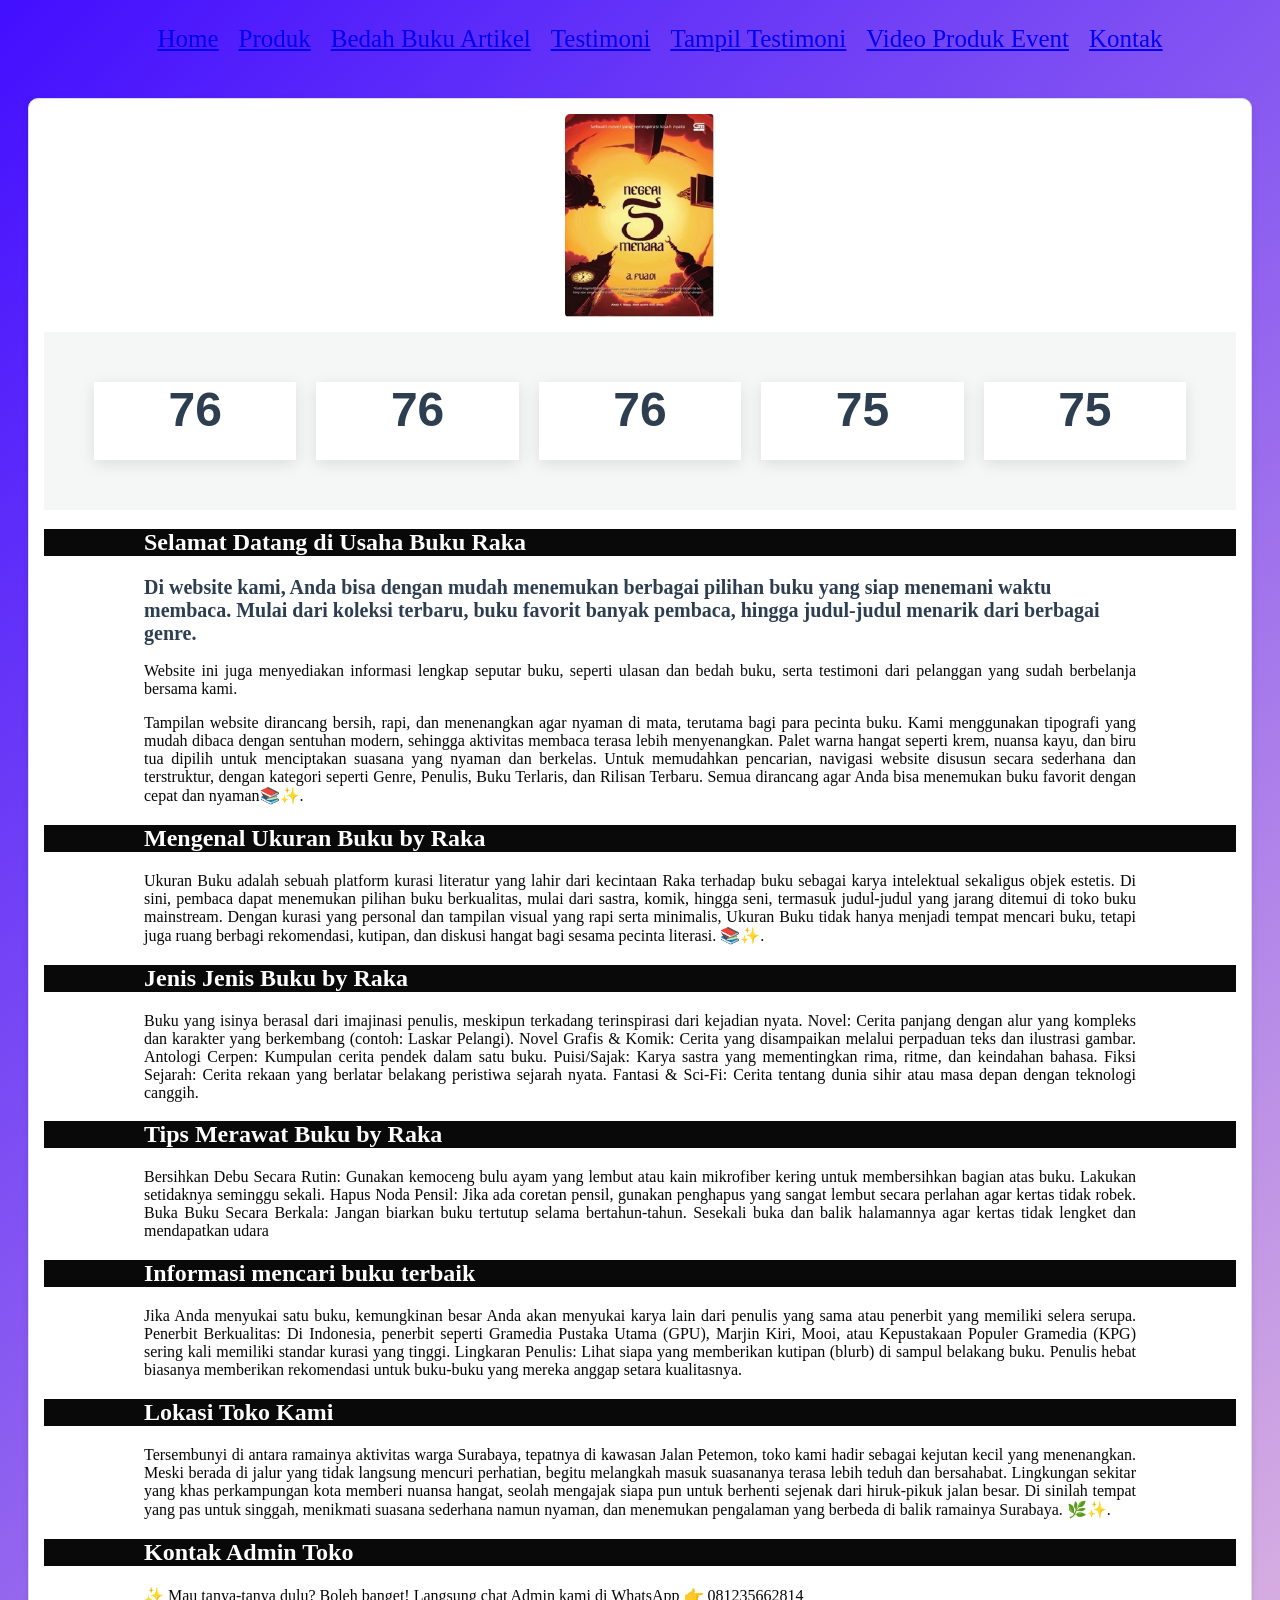
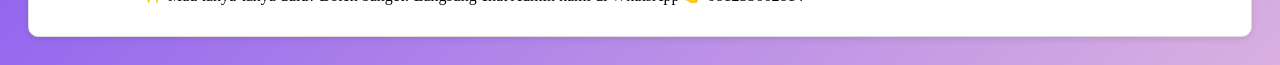
<file: index.html>
<!DOCTYPE html>
<html lang="id">
<head>
<meta charset="UTF-8">
<meta name="viewport" content="width=device-width, initial-scale=1.0">
<title>Profile Usaha Buku Raka</title>
<link rel ="stylesheet" href ="style.css"/>
<nav class="navbar">
 <ul>
    <li><a href="index.html">Home</a></li>
    <li><a href="produk.html">Produk</a></li>
    <li><a href="Bedah Buku Artikel.html">Bedah Buku Artikel</a></li>
    <li><a href="Testimoni.html">Testimoni</a></li>
    <li><a href="Tampil Testimoni.html">Tampil Testimoni</a></li>
    <li><a href="Video Produk Event.html">Video Produk Event</a></li>
    <li><a href="Kontak.html">Kontak</a></li>
  </ul>
</nav>
</head>
<body>
  <body>
  <section class="daftar-produk">
  <div class="produk">
  <img src="Image/Buku 5 Menara.jpg">
 <div class="container">
  <div class="stat-card">
    <span class="counter" data-target="100">0</span>
    <span class="label">Pengunjung Puas</span>
  </div>

  <div class="stat-card">
    <span class="counter" data-target="99">0</span>
    <span class="label">Data Pengunjung</span>
  </div>

  <div class="stat-card">
    <span class="counter" data-target="99">0</span>
    <span class="label">Buku Favorit</span>
  </div>

  <div class="stat-card">
    <span class="counter" data-target="95">0</span>
    <span class="label">Pengunjung Terbaik</span>
  </div>

  <div class="stat-card">
    <span class="counter" data-target="99"></span>
    <span class="label">Pengunjung Positif</span>
  </div>
</div>
<script>
  const counters = document.querySelectorAll('.counter');
  
  counters.forEach(counter => {
    const updateCount = () => {
      const target = +counter.getAttribute('data-target');
      const count = +counter.innerText;
      
      // Mengatur durasi animasi agar halus
      const speed = 150; 
      const increment = target / speed;

      if (count < target) {
        counter.innerText = Math.ceil(count + increment);
        setTimeout(updateCount, 15);
      } else {
        counter.innerText = target;
      }
    };

    updateCount();
  });
</script>
    <h1>Selamat Datang di Usaha Buku Raka</h1>
    <h2>Di website kami, Anda bisa dengan mudah menemukan berbagai pilihan buku yang siap menemani waktu membaca. Mulai dari koleksi terbaru, buku favorit banyak pembaca, hingga judul-judul menarik dari berbagai genre.</h2>
    <p>Website ini juga menyediakan informasi lengkap seputar buku, seperti ulasan dan bedah buku, serta testimoni dari pelanggan yang sudah berbelanja bersama kami.</p>
<p>Tampilan website dirancang bersih, rapi, dan menenangkan agar nyaman di mata, terutama bagi para pecinta buku. Kami menggunakan tipografi yang mudah dibaca dengan sentuhan modern, sehingga aktivitas membaca terasa lebih menyenangkan. Palet warna hangat seperti krem, nuansa kayu, dan biru tua dipilih untuk menciptakan suasana yang nyaman dan berkelas.

Untuk memudahkan pencarian, navigasi website disusun secara sederhana dan terstruktur, dengan kategori seperti Genre, Penulis, Buku Terlaris, dan Rilisan Terbaru. Semua dirancang agar Anda bisa menemukan buku favorit dengan cepat dan nyaman📚✨.


<h1>Mengenal Ukuran Buku by Raka</h1>
<p>Ukuran Buku adalah sebuah platform kurasi literatur yang lahir dari kecintaan Raka terhadap buku sebagai karya intelektual sekaligus objek estetis. Di sini, pembaca dapat menemukan pilihan buku berkualitas, mulai dari sastra, komik, hingga seni, termasuk judul-judul yang jarang ditemui di toko buku mainstream.

Dengan kurasi yang personal dan tampilan visual yang rapi serta minimalis, Ukuran Buku tidak hanya menjadi tempat mencari buku, tetapi juga ruang berbagi rekomendasi, kutipan, dan diskusi hangat bagi sesama pecinta literasi. 📚✨.</p>
<h1>Jenis Jenis Buku by Raka</h1>
<p>Buku yang isinya berasal dari imajinasi penulis, meskipun terkadang terinspirasi dari kejadian nyata.
Novel: Cerita panjang dengan alur yang kompleks dan karakter yang berkembang (contoh: Laskar Pelangi).
Novel Grafis & Komik: Cerita yang disampaikan melalui perpaduan teks dan ilustrasi gambar.
Antologi Cerpen: Kumpulan cerita pendek dalam satu buku.
Puisi/Sajak: Karya sastra yang mementingkan rima, ritme, dan keindahan bahasa.
Fiksi Sejarah: Cerita rekaan yang berlatar belakang peristiwa sejarah nyata.
Fantasi & Sci-Fi: Cerita tentang dunia sihir atau masa depan dengan teknologi canggih.</p>
<h1>Tips Merawat Buku by Raka</h1>
<p>Bersihkan Debu Secara Rutin: Gunakan kemoceng bulu ayam yang lembut atau kain mikrofiber kering untuk membersihkan bagian atas buku. Lakukan setidaknya seminggu sekali.
Hapus Noda Pensil: Jika ada coretan pensil, gunakan penghapus yang sangat lembut secara perlahan agar kertas tidak robek.
Buka Buku Secara Berkala: Jangan biarkan buku tertutup selama bertahun-tahun. Sesekali buka dan balik halamannya agar kertas tidak lengket dan mendapatkan udara</p>
<H1>Informasi mencari buku terbaik </H1>
<p>Jika Anda menyukai satu buku, kemungkinan besar Anda akan menyukai karya lain dari penulis yang sama atau penerbit yang memiliki selera serupa.
Penerbit Berkualitas: Di Indonesia, penerbit seperti Gramedia Pustaka Utama (GPU), Marjin Kiri, Mooi, atau Kepustakaan Populer Gramedia (KPG) sering kali memiliki standar kurasi yang tinggi.
Lingkaran Penulis: Lihat siapa yang memberikan kutipan (blurb) di sampul belakang buku. Penulis hebat biasanya memberikan rekomendasi untuk buku-buku yang mereka anggap setara kualitasnya.</p>
<h1>Lokasi Toko Kami</h1>
<p>Tersembunyi di antara ramainya aktivitas warga Surabaya, tepatnya di kawasan Jalan Petemon, toko kami hadir sebagai kejutan kecil yang menenangkan. Meski berada di jalur yang tidak langsung mencuri perhatian, begitu melangkah masuk suasananya terasa lebih teduh dan bersahabat. Lingkungan sekitar yang khas perkampungan kota memberi nuansa hangat, seolah mengajak siapa pun untuk berhenti sejenak dari hiruk-pikuk jalan besar. Di sinilah tempat yang pas untuk singgah, menikmati suasana sederhana namun nyaman, dan menemukan pengalaman yang berbeda di balik ramainya Surabaya. 🌿✨.</p>
<h1>Kontak Admin Toko</h1>
<p>✨ Mau tanya-tanya dulu? Boleh banget!
Langsung chat Admin kami di WhatsApp
👉 081235662814</p>
</body>
</html>
</file>
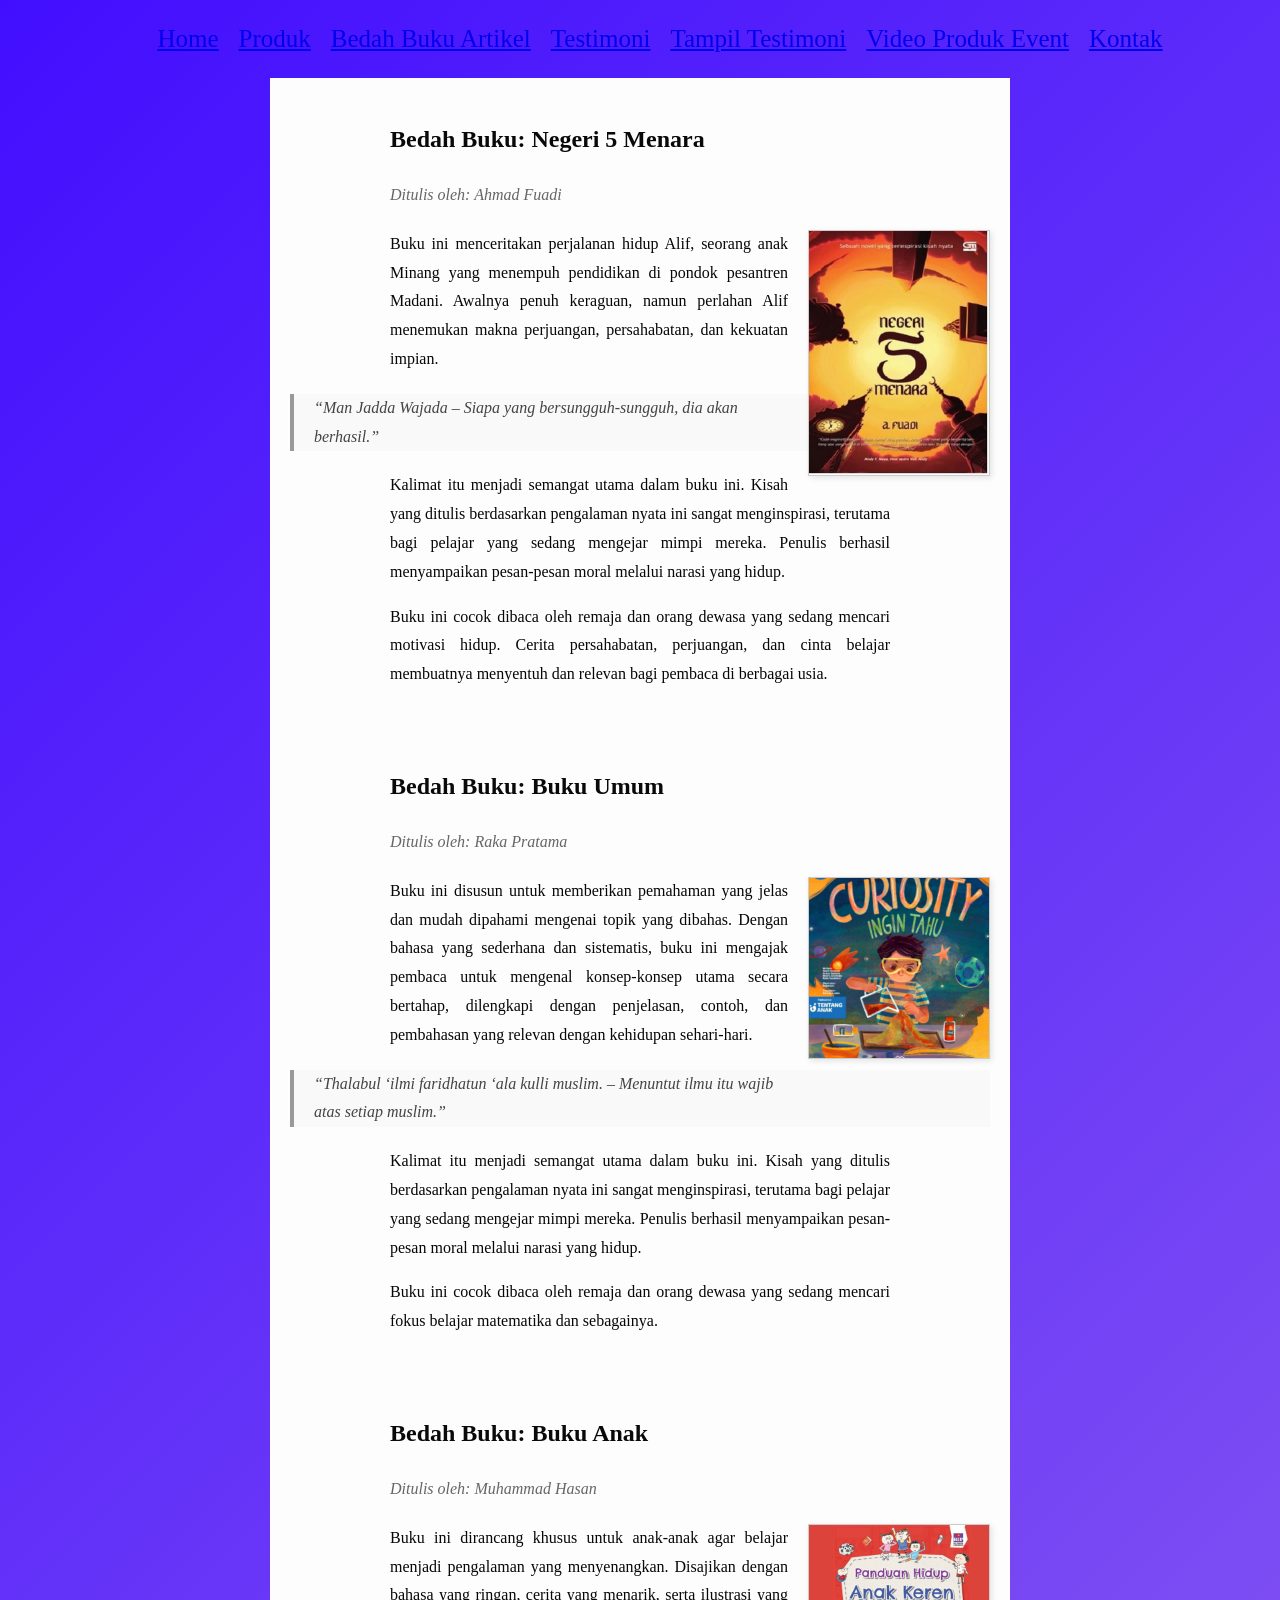
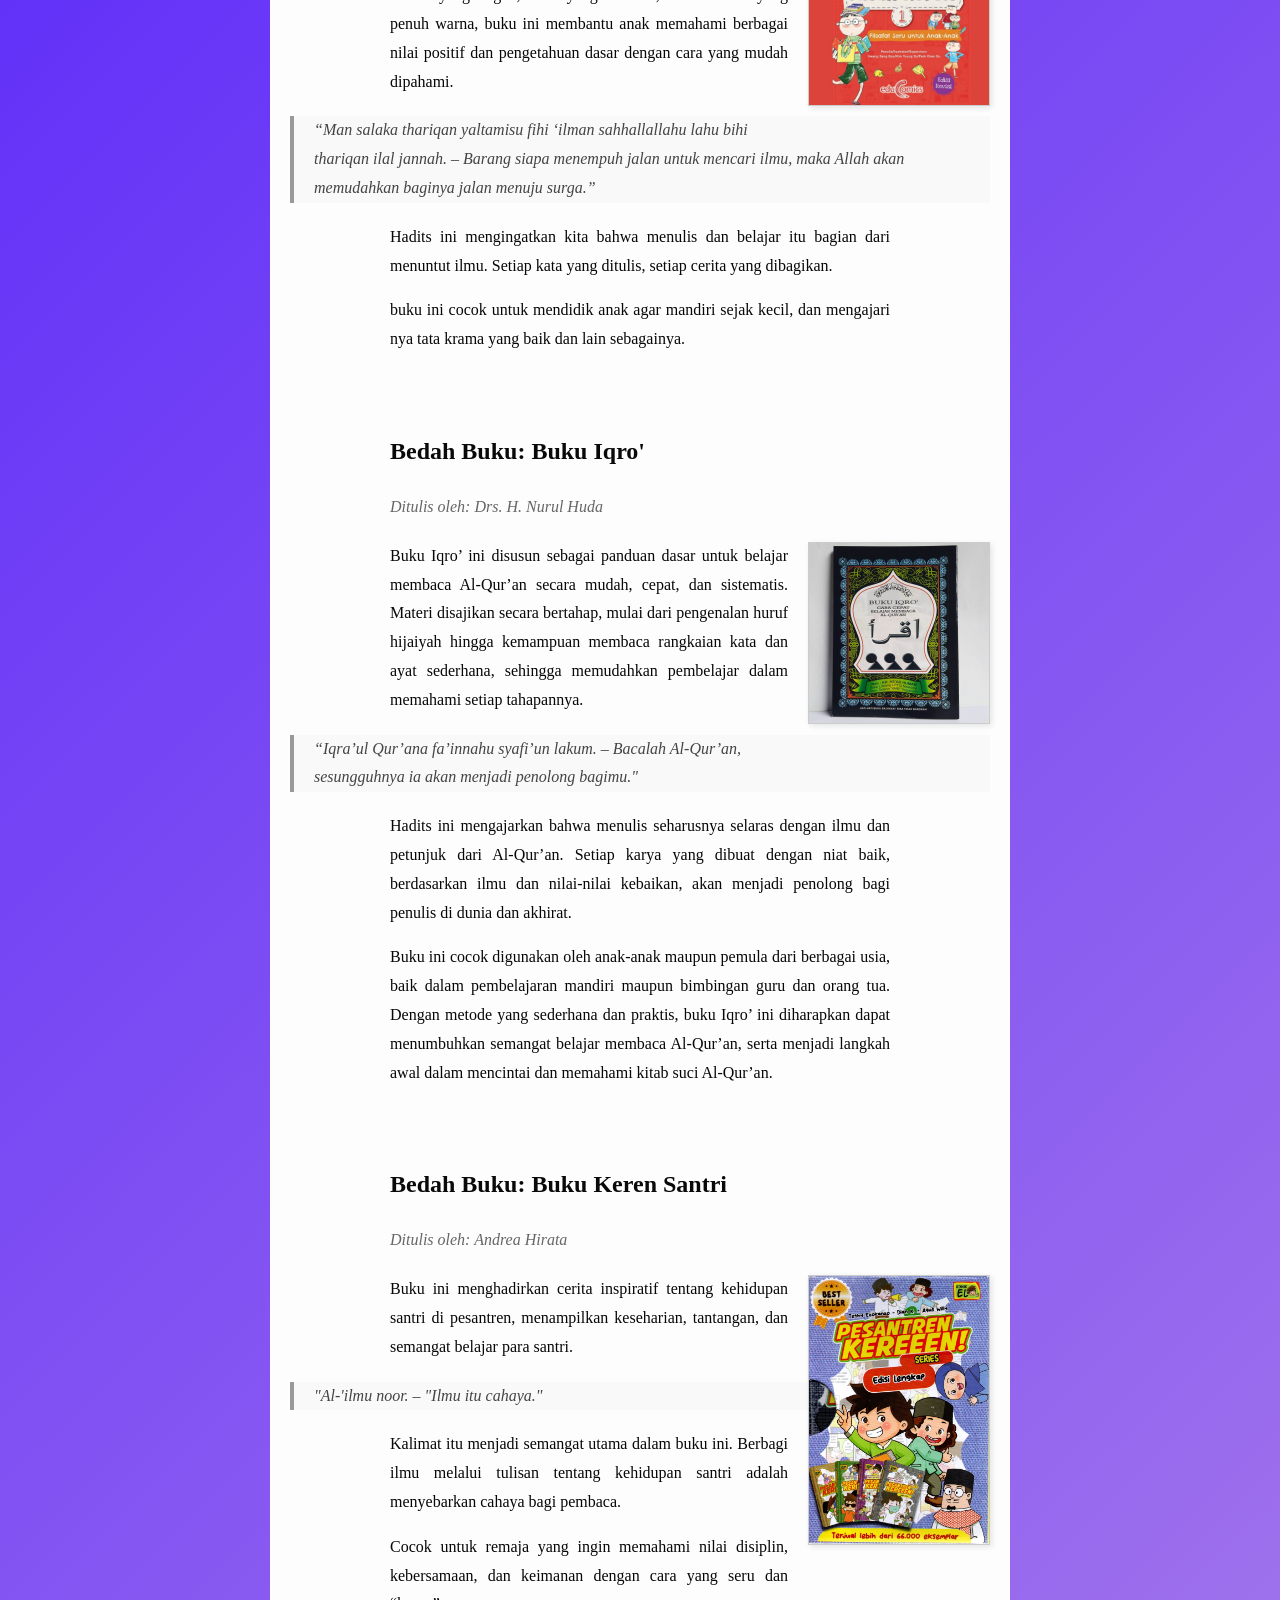
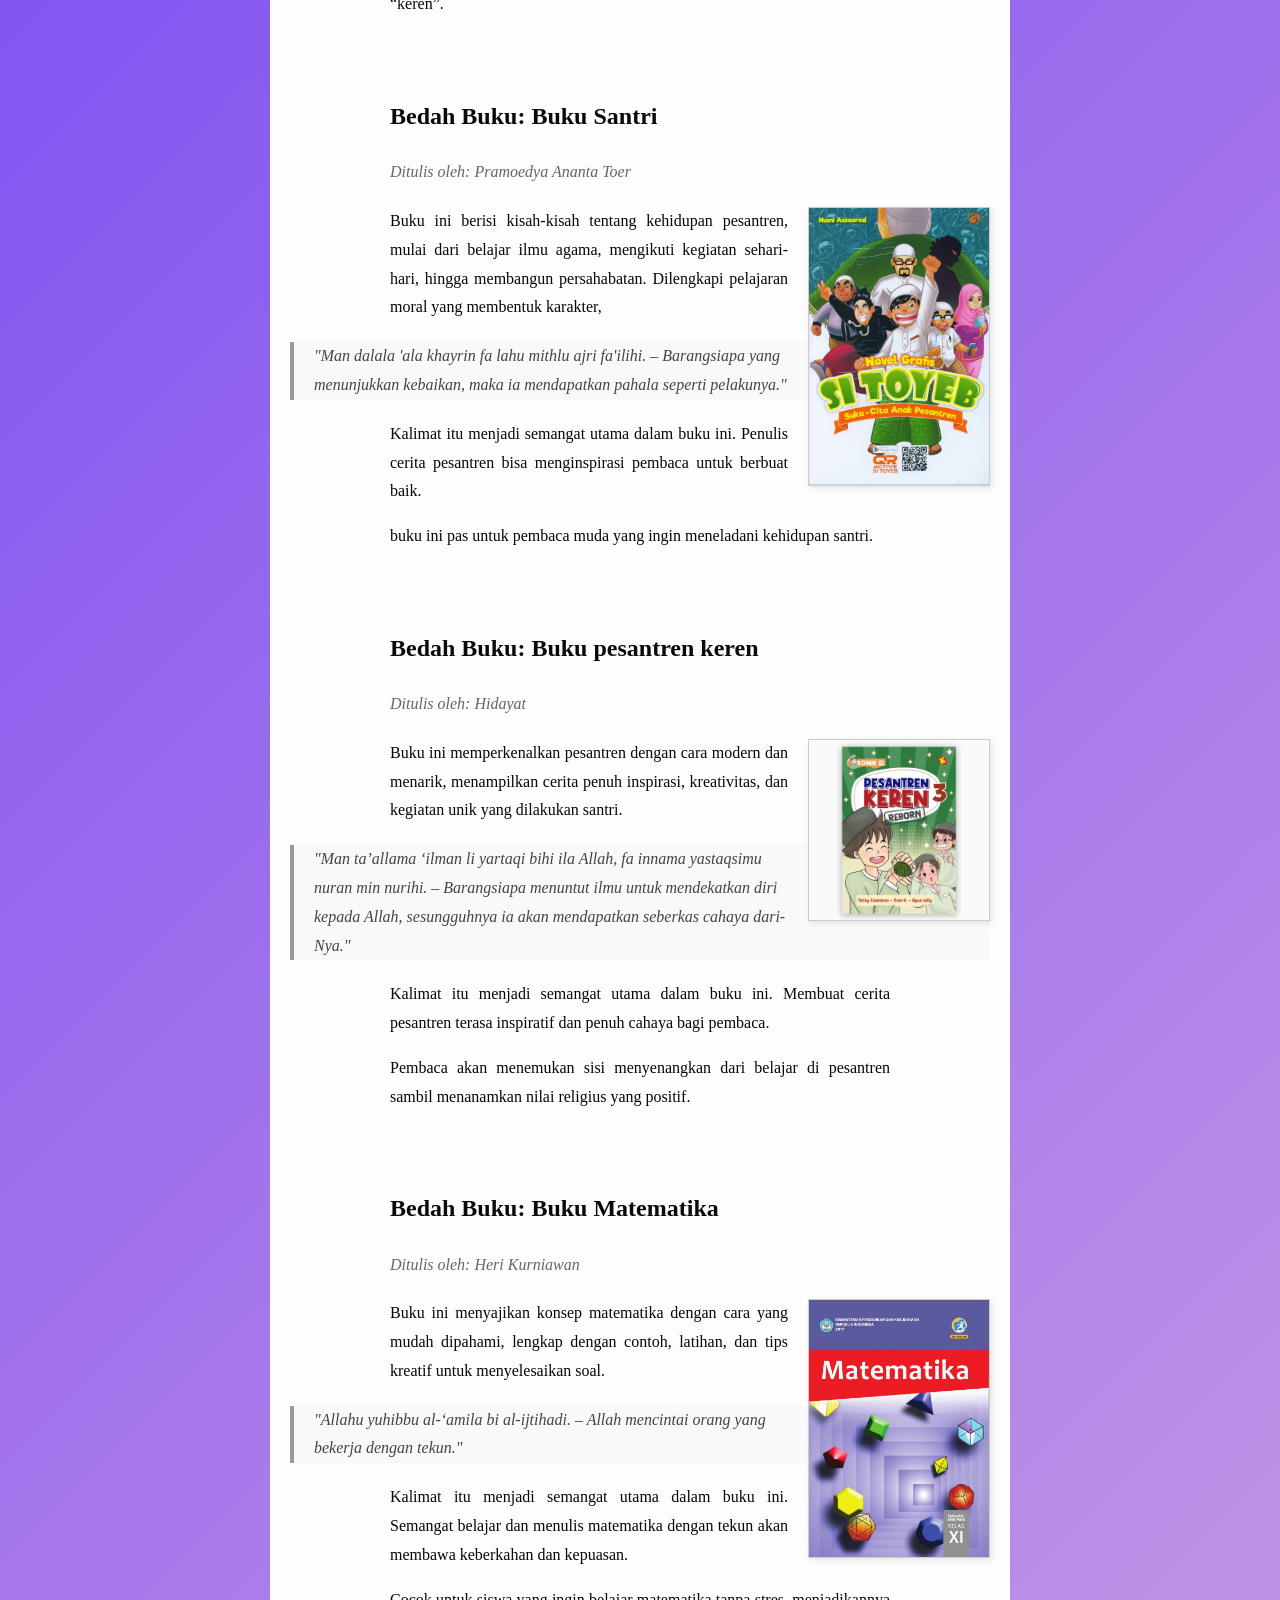
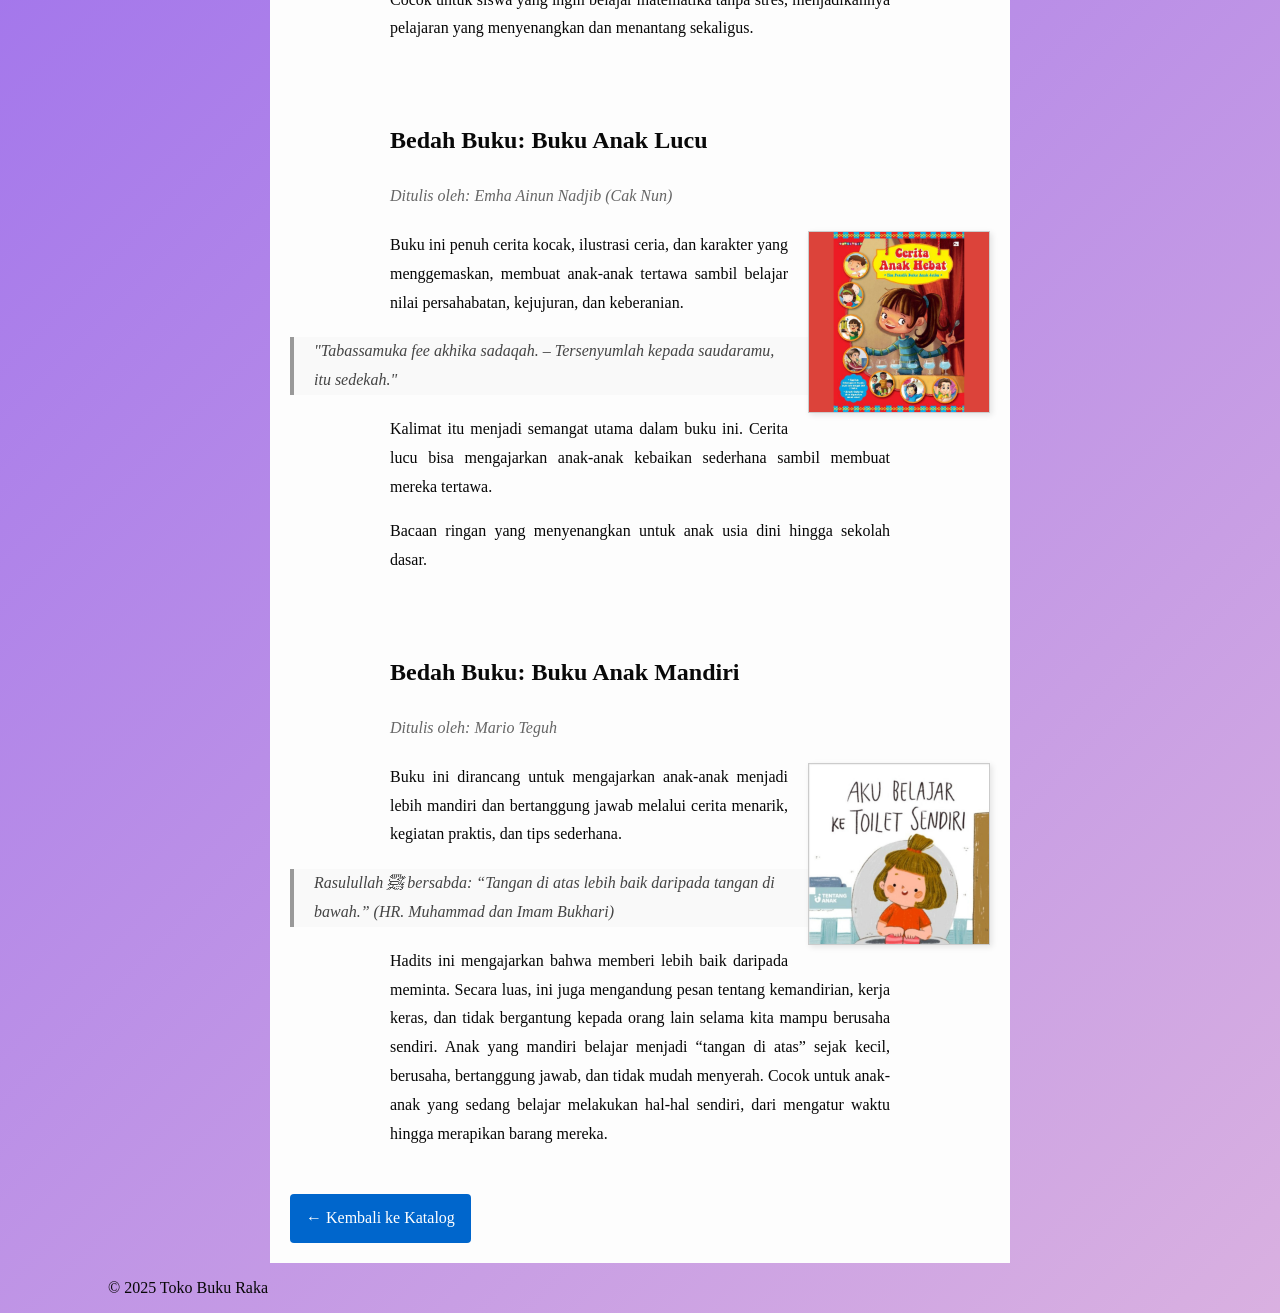
<file: Bedah Buku Artikel.html>
<!DOCTYPE html>
<html lang="id">
<head>
<meta charset="UTF-8">
<meta name="viewport" content="width=device-width, initial-scale=1.0">
<title>Profile Usaha Buku Raka</title>
<link rel ="stylesheet" href ="style.css"/>
<nav class="navbar">
  <ul>
    <li><a href="index.html">Home</a></li>
    <li><a href="produk.html">Produk</a></li>
    <li><a href="Bedah Buku Artikel.html">Bedah Buku Artikel</a></li>
    <li><a href="Testimoni.html">Testimoni</a></li>
    <li><a href="Tampil Testimoni.html">Tampil Testimoni</a></li>
    <li><a href="Video Produk Event.html">Video Produk Event</a></li>
    <li><a href="Kontak.html">Kontak</a></li>
  </ul>
</nav>
</head>
<body>
<main class="artikel">
    <h2>Bedah Buku: Negeri 5 Menara</h2>
    <p class="penulis">Ditulis oleh: Ahmad Fuadi</p>

    <img src="Image/Buku 5 Menara.jpg" alt="Sampul Negeri 5 Menara" class="sampul">

    <p>
      Buku ini menceritakan perjalanan hidup Alif, seorang anak Minang yang menempuh pendidikan di pondok pesantren Madani. 
      Awalnya penuh keraguan, namun perlahan Alif menemukan makna perjuangan, persahabatan, dan kekuatan impian.
    </p>

    <blockquote>
      “Man Jadda Wajada – Siapa yang bersungguh-sungguh, dia akan berhasil.”
    </blockquote>

    <p>
      Kalimat itu menjadi semangat utama dalam buku ini. Kisah yang ditulis berdasarkan pengalaman nyata ini sangat menginspirasi, 
      terutama bagi pelajar yang sedang mengejar mimpi mereka. Penulis berhasil menyampaikan pesan-pesan moral melalui narasi yang hidup.
    </p>

    <p>
      Buku ini cocok dibaca oleh remaja dan orang dewasa yang sedang mencari motivasi hidup. Cerita persahabatan, perjuangan, dan cinta belajar
      membuatnya menyentuh dan relevan bagi pembaca di berbagai usia.
    </p>

  </main>

  <main class="artikel">
    <h2>Bedah Buku: Buku Umum</h2>
    <p class="penulis">Ditulis oleh: Raka Pratama</p>

    <img src="Image/gambar umum.jpg" alt="Sampul Gambar Umum" class="sampul">

    <p>
      Buku ini disusun untuk memberikan pemahaman yang jelas dan mudah dipahami mengenai topik yang dibahas.
      Dengan bahasa yang sederhana dan sistematis, buku ini mengajak pembaca untuk mengenal konsep-konsep utama secara bertahap,
      dilengkapi dengan penjelasan, contoh, dan pembahasan yang relevan dengan kehidupan sehari-hari.
    </p>

    <blockquote>
      “Thalabul ‘ilmi faridhatun ‘ala kulli muslim. – Menuntut ilmu itu wajib atas setiap muslim.”
    </blockquote>

    <p>
      Kalimat itu menjadi semangat utama dalam buku ini. Kisah yang ditulis berdasarkan pengalaman nyata ini sangat menginspirasi, 
      terutama bagi pelajar yang sedang mengejar mimpi mereka. Penulis berhasil menyampaikan pesan-pesan moral melalui narasi yang hidup.
    </p>

    <p>
      Buku ini cocok dibaca oleh remaja dan orang dewasa yang sedang mencari fokus belajar matematika dan sebagainya.
    </p>

  </main>
  <main class="artikel">
    <h2>Bedah Buku: Buku Anak</h2>
    <p class="penulis">Ditulis oleh: Muhammad Hasan</p>

    <img src="Image/gambar buku anak.jpg" alt="Sampul gambar buku anak" class="sampul">

    <p>
      Buku ini dirancang khusus untuk anak-anak agar belajar menjadi pengalaman yang menyenangkan.
      Disajikan dengan bahasa yang ringan, cerita yang menarik, serta ilustrasi yang penuh warna,
      buku ini membantu anak memahami berbagai nilai positif dan pengetahuan dasar dengan cara yang mudah dipahami.
    </p>

    <blockquote>
      “Man salaka thariqan yaltamisu fihi ‘ilman sahhallallahu lahu bihi thariqan ilal jannah. – Barang siapa menempuh jalan untuk mencari ilmu, maka Allah akan memudahkan baginya jalan menuju surga.”
    </blockquote>

    <p>
      Hadits ini mengingatkan kita bahwa menulis dan belajar itu bagian dari menuntut ilmu. Setiap kata yang ditulis, setiap cerita yang dibagikan.
    </p>

    <p>
      buku ini cocok untuk mendidik anak agar mandiri sejak kecil, dan mengajari nya tata krama yang baik dan lain sebagainya.
    </p>

  </main>
  <main class="artikel">
    <h2>Bedah Buku: Buku Iqro'</h2>
    <p class="penulis">Ditulis oleh: Drs. H. Nurul Huda</p>

    <img src="Image/buku iqro.jpg" alt="Sampul Buku Iqro'" class="sampul">

    <p>
      Buku Iqro’ ini disusun sebagai panduan dasar untuk belajar membaca Al-Qur’an secara mudah, cepat, dan sistematis. 
      Materi disajikan secara bertahap, mulai dari pengenalan huruf hijaiyah hingga kemampuan membaca rangkaian kata dan ayat sederhana, 
      sehingga memudahkan pembelajar dalam memahami setiap tahapannya.
    </p>

    <blockquote>
      “Iqra’ul Qur’ana fa’innahu syafi’un lakum. – Bacalah Al-Qur’an, sesungguhnya ia akan menjadi penolong bagimu."
    </blockquote>
    <p>
      Hadits ini mengajarkan bahwa menulis seharusnya selaras dengan ilmu dan petunjuk dari Al-Qur’an. Setiap karya yang dibuat dengan niat baik, berdasarkan ilmu dan nilai-nilai kebaikan, akan menjadi penolong bagi penulis di dunia dan akhirat.

    <p>
      Buku ini cocok digunakan oleh anak-anak maupun pemula dari berbagai usia, 
      baik dalam pembelajaran mandiri maupun bimbingan guru dan orang tua. 
      Dengan metode yang sederhana dan praktis, buku Iqro’ ini diharapkan dapat menumbuhkan semangat belajar membaca Al-Qur’an, 
      serta menjadi langkah awal dalam mencintai dan memahami kitab suci Al-Qur’an.
    </p>

  </main>
  <main class="artikel">
    <h2>Bedah Buku: Buku Keren Santri</h2>
    <p class="penulis">Ditulis oleh: Andrea Hirata</p>

    <img src="Image/Buku Keren Santri 10.jpg" alt="Sampul Buku Keren Santri" class="sampul">

    <p>
      Buku ini menghadirkan cerita inspiratif tentang kehidupan santri di pesantren, menampilkan keseharian, tantangan, dan semangat belajar para santri.
    </p>

    <blockquote>
      "Al-'ilmu noor. – "Ilmu itu cahaya."
    </blockquote>
    <p>
      Kalimat itu menjadi semangat utama dalam buku ini. Berbagi ilmu melalui tulisan tentang kehidupan santri adalah menyebarkan cahaya bagi pembaca.

    <p>
      Cocok untuk remaja yang ingin memahami nilai disiplin, kebersamaan, dan keimanan dengan cara yang seru dan “keren”.
    </p>

  </main>
  <main class="artikel">
    <h2>Bedah Buku: Buku Santri</h2>
    <p class="penulis">Ditulis oleh: Pramoedya Ananta Toer</p>

    <img src="Image/Buku Santri 8.jpg" alt="Sampul Buku Santri" class="sampul">

    <p>
      Buku ini berisi kisah-kisah tentang kehidupan pesantren, mulai dari belajar ilmu agama, mengikuti kegiatan sehari-hari, hingga membangun persahabatan. Dilengkapi pelajaran moral yang membentuk karakter,
    </p>

    <blockquote>
      "Man dalala 'ala khayrin fa lahu mithlu ajri fa'ilihi. – Barangsiapa yang menunjukkan kebaikan, maka ia mendapatkan pahala seperti pelakunya."
    </blockquote>
    <p>
      Kalimat itu menjadi semangat utama dalam buku ini. Penulis cerita pesantren bisa menginspirasi pembaca untuk berbuat baik.

    <p>
      buku ini pas untuk pembaca muda yang ingin meneladani kehidupan santri.
    </p>

  </main>
    <main class="artikel">
    <h2>Bedah Buku: Buku pesantren keren</h2>
    <p class="penulis">Ditulis oleh: Hidayat</p>

    <img src="Image/Buku Pesantren keren 9.jpg" alt="Sampul Buku pesantren keren" class="sampul">

    <p>
      Buku ini memperkenalkan pesantren dengan cara modern dan menarik, menampilkan cerita penuh inspirasi, kreativitas, dan kegiatan unik yang dilakukan santri.
    </p>

    <blockquote>
      "Man ta’allama ‘ilman li yartaqi bihi ila Allah, fa innama yastaqsimu nuran min nurihi. – Barangsiapa menuntut ilmu untuk mendekatkan diri kepada Allah, sesungguhnya ia akan mendapatkan seberkas cahaya dari-Nya."
    </blockquote>
    <p>
      Kalimat itu menjadi semangat utama dalam buku ini. Membuat cerita pesantren terasa inspiratif dan penuh cahaya bagi pembaca.

    <p>
      Pembaca akan menemukan sisi menyenangkan dari belajar di pesantren sambil menanamkan nilai religius yang positif.
    </p>

  </main>
    <main class="artikel">
    <h2>Bedah Buku: Buku Matematika</h2>
    <p class="penulis">Ditulis oleh: Heri Kurniawan</p>

    <img src="Image/Buku Matematika 7.jpg" alt="Sampul Buku Matematika" class="sampul">

    <p>
      Buku ini menyajikan konsep matematika dengan cara yang mudah dipahami, lengkap dengan contoh, latihan, dan tips kreatif untuk menyelesaikan soal.
    </p>

    <blockquote>
      "Allahu yuhibbu al-‘amila bi al-ijtihadi. – Allah mencintai orang yang bekerja dengan tekun."
    </blockquote>
    <p>
      Kalimat itu menjadi semangat utama dalam buku ini. Semangat belajar dan menulis matematika dengan tekun akan membawa keberkahan dan kepuasan.

    <p>
      Cocok untuk siswa yang ingin belajar matematika tanpa stres, menjadikannya pelajaran yang menyenangkan dan menantang sekaligus.
    </p>

  </main>
    <main class="artikel">
    <h2>Bedah Buku: Buku Anak Lucu</h2>
    <p class="penulis">Ditulis oleh: Emha Ainun Nadjib (Cak Nun)</p>

    <img src="Image/Buku Gambar Anak 5.png" alt="Sampul Buku Anak Lucu" class="sampul">

    <p>
      Buku ini penuh cerita kocak, ilustrasi ceria, dan karakter yang menggemaskan, membuat anak-anak tertawa sambil belajar nilai persahabatan, kejujuran, dan keberanian.
    </p>

    <blockquote>
      "Tabassamuka fee akhika sadaqah. – Tersenyumlah kepada saudaramu, itu sedekah."
    </blockquote>
    <p>
      Kalimat itu menjadi semangat utama dalam buku ini. Cerita lucu bisa mengajarkan anak-anak kebaikan sederhana sambil membuat mereka tertawa.
    </p>

    <p>
      Bacaan ringan yang menyenangkan untuk anak usia dini hingga sekolah dasar.
    </p>

  </main>
    <main class="artikel">
    <h2>Bedah Buku: Buku Anak Mandiri</h2>
    <p class="penulis">Ditulis oleh: Mario Teguh</p>

    <img src="Image/gambar buku anak 2.jpg" alt="Sampul Buku Anak Mandiri" class="sampul">

    <p>
      Buku ini dirancang untuk mengajarkan anak-anak menjadi lebih mandiri dan bertanggung jawab melalui cerita menarik, kegiatan praktis, dan tips sederhana.
    </p>

    <blockquote>
     Rasulullah ﷺ bersabda:

“Tangan di atas lebih baik daripada tangan di bawah.”
(HR. Muhammad dan Imam Bukhari)
    </blockquote>
    <p>
      Hadits ini mengajarkan bahwa memberi lebih baik daripada meminta. Secara luas, ini juga mengandung pesan tentang kemandirian, kerja keras, dan tidak bergantung kepada orang lain selama kita mampu berusaha sendiri. Anak yang mandiri belajar menjadi “tangan di atas” sejak kecil, berusaha, bertanggung jawab, dan tidak mudah menyerah.
      Cocok untuk anak-anak yang sedang belajar melakukan hal-hal sendiri, dari mengatur waktu hingga merapikan barang mereka.
    </p>
    <a href="produk.html" class="btn-kembali">← Kembali ke Katalog</a>
  </main>
  <footer>
    <p>&copy; 2025 Toko Buku Raka</p>
  </footer>

</body>
</file>
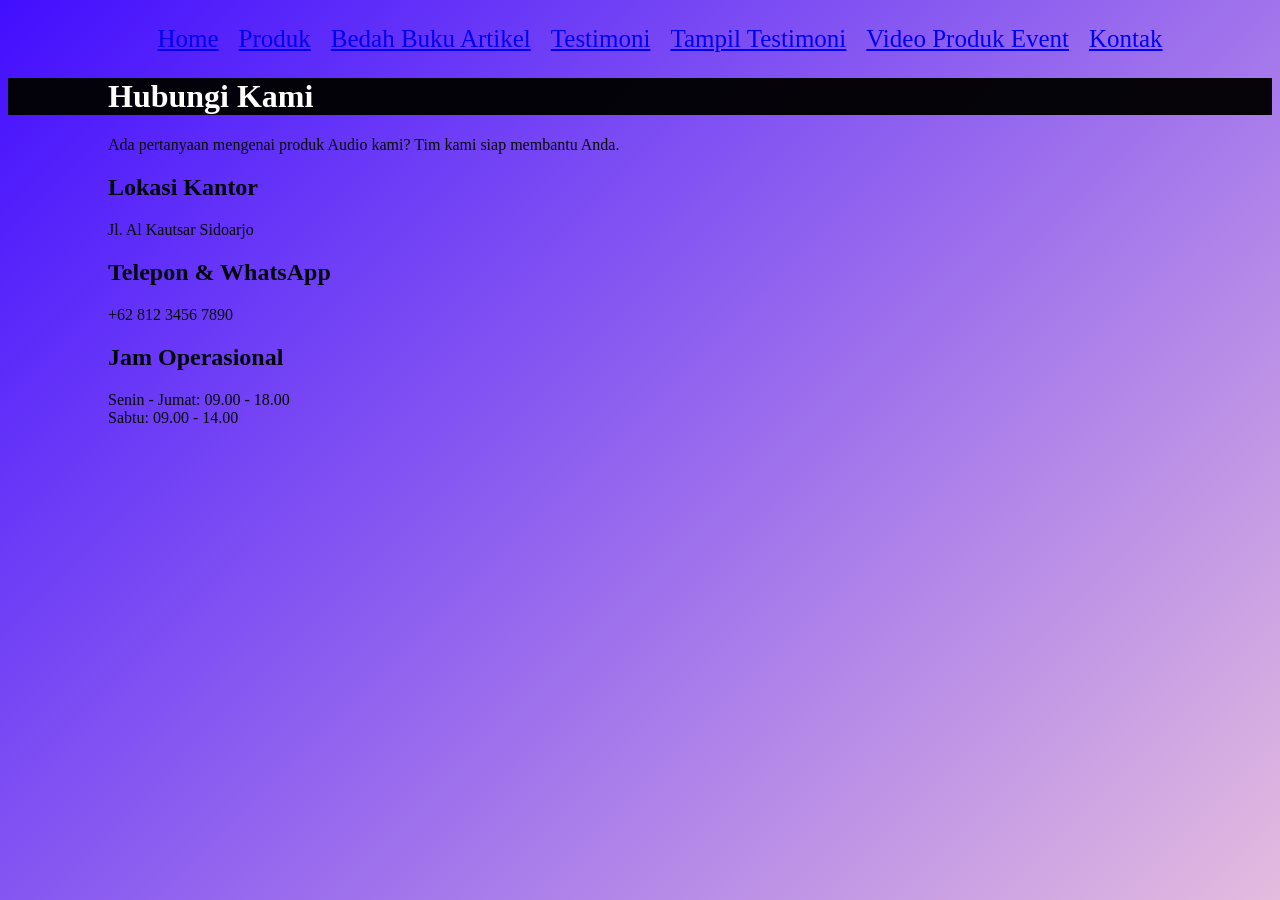
<file: Kontak.html>
<!DOCTYPE html>
<html lang="id">
<head>
<meta charset="UTF-8">
<meta name="viewport" content="width=device-width, initial-scale=1.0">
<title>Profile Usaha Buku Ferdyano</title>
<link rel ="stylesheet" href ="style.css"/>
<nav class="navbar">
  <ul>
    <li><a href="index.html">Home</a></li>
    <li><a href="Produk.html">Produk</a></li>
       <li><a href="Bedah Buku Artikel.html">Bedah Buku Artikel</a></li>
       <li><a href="Testimoni.html">Testimoni</a></li>
       <li><a href="Tampil Testimoni.html">Tampil Testimoni</a></li>
       <li><a href="Video Produk Event.html">Video Produk Event</a></li>
       <li><a href="Kontak.html">Kontak</a></li>
  </ul>
</nav>
</head>
<body>
    <div class="contact-wrapper">
    <div class="contact-header">
        <h1>Hubungi Kami</h1>
        <p>Ada pertanyaan mengenai produk Audio kami? Tim kami siap membantu Anda.</p>
    </div>

    <div class="contact-grid">
        <div class="info-side">
            <div class="info-box">
                <i class="fas fa-location-dot"></i>
                <div>
                    <h2>Lokasi Kantor</h2>
                    <p>Jl. Al Kautsar Sidoarjo</p>
                </div>
            </div>

            <div class="info-box">
                <i class="fas fa-phone"></i>
                <div>
                    <h2>Telepon & WhatsApp</h2>
                    <p>+62 812 3456 7890</p>
                </div>
            </div>

            <div class="info-box">
                <i class="fas fa-clock"></i>
                <div>
                    <h2>Jam Operasional</h2>
                    <p>Senin - Jumat: 09.00 - 18.00<br>Sabtu: 09.00 - 14.00</p>
                </div>
            </div>


        </div>

    <div class="map-container">
        <iframe src="https://www.google.com/maps/embed?pb=!1m18!1m12!1m3!1d3957.1472856424264!2d112.6455903748651!3d-7.38754789262208!2m3!1f0!2f0!3f0!3m2!1i1024!2i768!4f13.1!3m3!1m2!1s0x2dd7e2f40676d005%3A0x26e010ff086e0f22!2sPesantren%20Al%20Kautsar%20Sidoarjo!5e0!3m2!1sid!2sid!4v1709360000000!5m2!1sid!2sid"width="100%" height="300" style="border:0;" allowfullscreen="" loading="lazy"></iframe>
    </div>
</div>
</body>
</file>
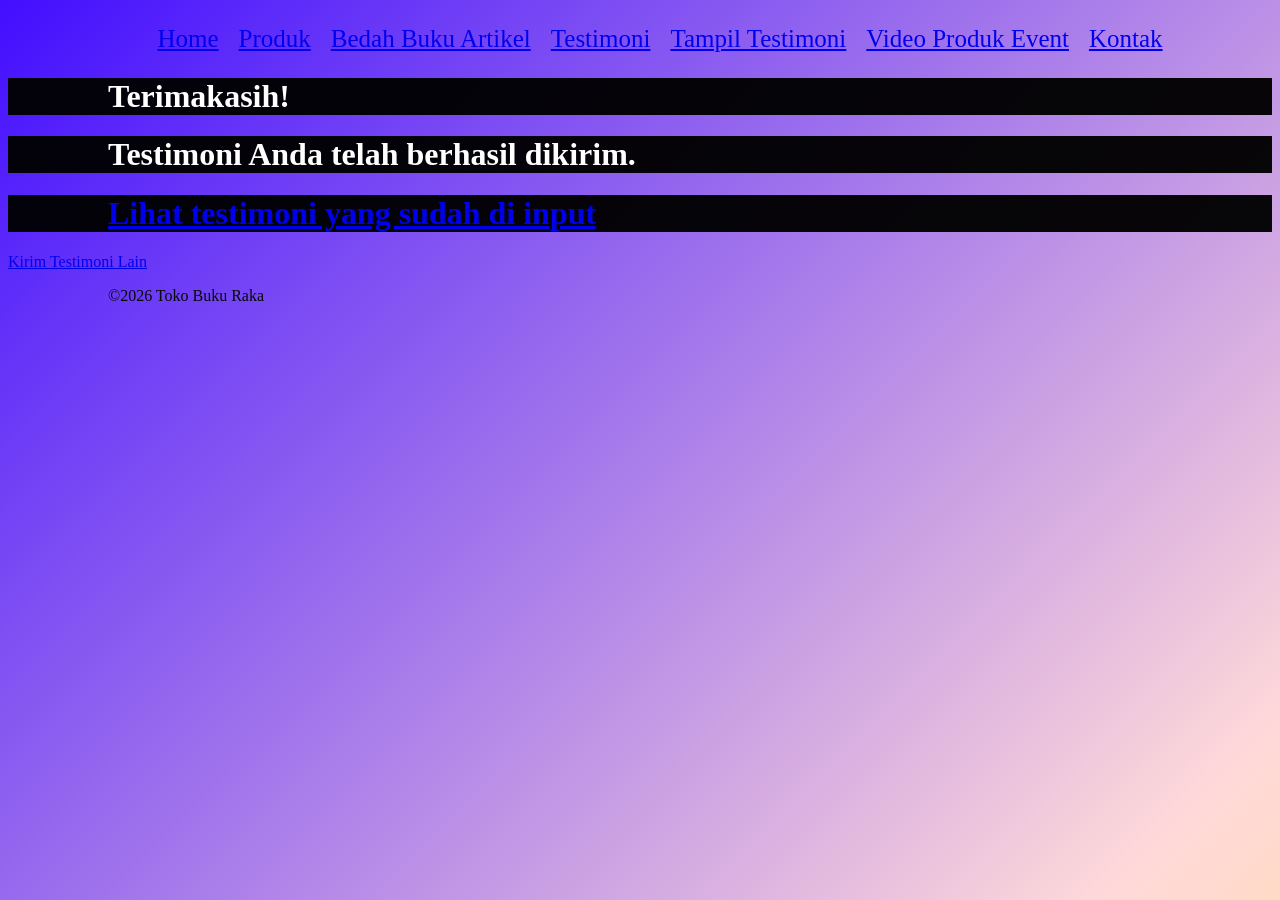
<file: Proses Testimoni.html>
<!DOCTYPE html>
<html lang="id">
<head>
<meta charset="UTF-8">
<meta name="viewport" content="width=device-width, initial-scale=1.0">
<title>Profile Usaha Buku Raka</title>
<link rel ="stylesheet" href ="style.css"/>
<nav class="navbar">
 <ul>
    <li><a href="index.html">Home</a></li>
    <li><a href="produk.html">Produk</a></li>
    <li><a href="Bedah Buku Artikel.html">Bedah Buku Artikel</a></li>
    <li><a href="Testimoni.html">Testimoni</a></li>
    <li><a href="Tampil Testimoni.html">Tampil Testimoni</a></li>
    <li><a href="Video Produk Event.html">Video Produk Event</a></li>
    <li><a href="Kontak.html">Kontak</a></li>
  </ul>
</nav>
</head>
<body>
<main class="konfirmasi">
    <h1>Terimakasih!</h1>
    <h1>Testimoni Anda telah berhasil dikirim.</h1>
    <h1><a href="Tampil Testimoni.html">Lihat testimoni
        yang sudah di input</a></h1>
        <section class="testimoni terkirim"><section>
            <a href="Testimoni.html">Kirim Testimoni Lain</a>
            <main>
                <footer>
                    <p>&copy;2026 Toko Buku Raka</p>
                    <footer>
                    </body>
                </html>
</file>
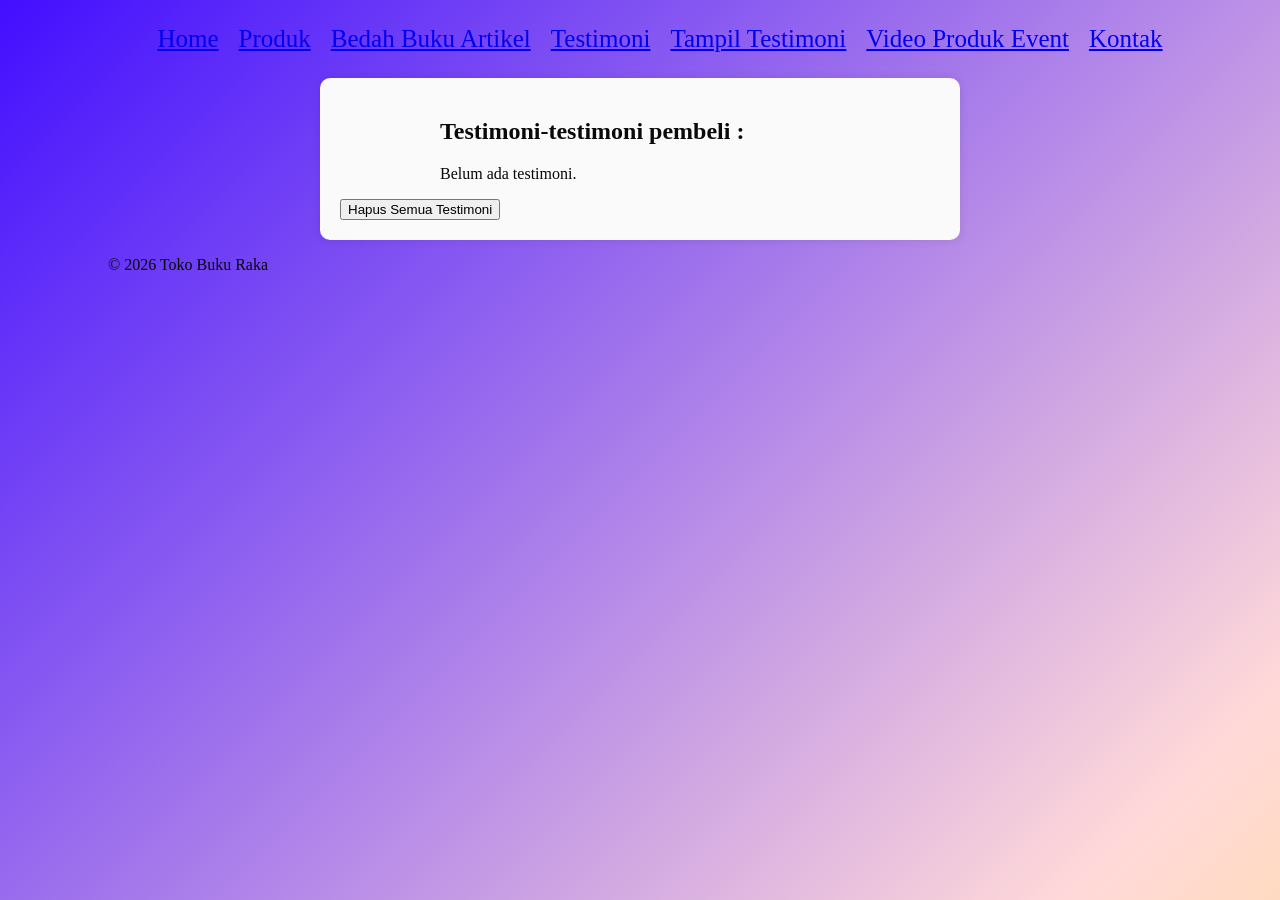
<file: Tampil Testimoni.html>
<!DOCTYPE html>
<html lang="id">
<head>
<meta charset="UTF-8">
<meta name="viewport" content="width=device-width, initial-scale=1.0">
<title>Profile Usaha Buku Raka</title>
<link rel ="stylesheet" href ="style.css"/>
<nav class="navbar">
 <ul>
    <li><a href="index.html">Home</a></li>
    <li><a href="produk.html">Produk</a></li>
    <li><a href="Bedah Buku Artikel.html">Bedah Buku Artikel</a></li>
    <li><a href="Testimoni.html">Testimoni</a></li>
    <li><a href="Tampil Testimoni.html">Tampil Testimoni</a></li>
    <li><a href="Video Produk Event.html">Video Produk Event</a></li>
    <li><a href="Kontak.html">Kontak</a></li>
  </ul>
</nav>
</head>

<body>
<main class="formulir">
    <h2>Testimoni-testimoni pembeli :</h2>
    <div id="daftarTestimoni"></div>
    <button id="hapusSemua">Hapus Semua Testimoni</button>
  </div>

    <section>
    <div id="daftarTestimoni"></div>
    </section>
  </main>

  <footer>
    <p>&copy; 2026 Toko Buku Raka</p>
  </footer>

   <script>
    const container = document.getElementById('daftarTestimoni');
    const testimoniList = JSON.parse(localStorage.getItem('testimoniList')) || [];

    if (testimoniList.length === 0) {
      container.innerHTML = "<p>Belum ada testimoni.</p>";
    } else {
      testimoniList.forEach((t, i) => {
        const el = document.createElement('div');
        el.className = 'testimoni-box';
        el.innerHTML = `
          <p><strong>Nama:</strong> ${t.nama}</p>
          <p><strong>Email:</strong> ${t.email}</p>
          <p><strong>Pesan:</strong> ${t.pesan}</p>
        `;
        container.appendChild(el);
      });
    }


      document.getElementById("hapusSemua").addEventListener("click", function() {
      const konfirmasi = confirm("Apakah Anda yakin ingin menghapus semua testimoni?");
      if (konfirmasi) {
        localStorage.removeItem("testimoniList");
        location.reload();
         
      }
       });
  </script>

</body>
</file>
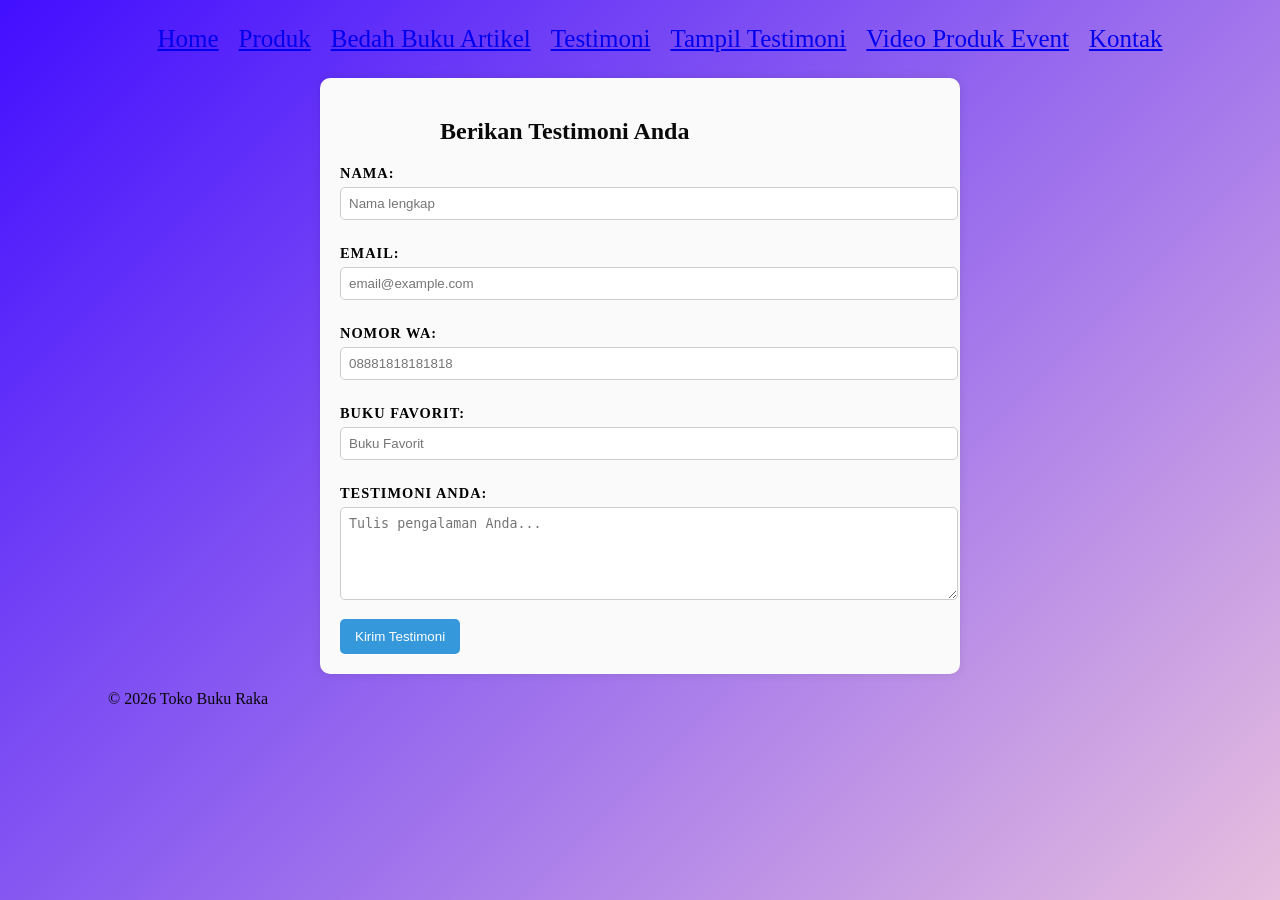
<file: Testimoni.html>
<!DOCTYPE html>
<html lang="id">
<head>
<meta charset="UTF-8">
<meta name="viewport" content="width=device-width, initial-scale=1.0">
<title>Profile Usaha Buku Raka</title>
<link rel ="stylesheet" href ="style.css"/>
<nav class="navbar">
  <ul>
    <li><a href="index.html">Home</a></li>
    <li><a href="produk.html">Produk</a></li>
    <li><a href="Bedah Buku Artikel.html">Bedah Buku Artikel</a></li>
    <li><a href="Testimoni.html">Testimoni</a></li>
    <li><a href="Tampil Testimoni.html">Tampil Testimoni</a></li>
    <li><a href="Video Produk Event.html">Video Produk Event</a></li>
    <li><a href="Kontak.html">Kontak</a></li>
  </ul>
</nav>
</head>
<body>
<main class="formulir">
    <h2>Berikan Testimoni Anda</h2>
    <form id="formTestimoni">
      <label for="nama">Nama:</label>
      <input type="text" id="nama" name="nama" required placeholder="Nama lengkap">

      <label for="email">Email:</label>
      <input type="email" id="email" name="email" required placeholder="email@example.com">

      <label for="Nomor Wa">Nomor WA:</label>
      <input type="Nomor Wa" id="Nomor Wa" name="Nomor Wa" required placeholder="08881818181818">

       <label for="Buku Favorit">Buku Favorit:</label>
      <input type="Buku Favorit" id="Buku Favorit" name="Buku Favorit" required placeholder="Buku Favorit">

      <label for="pesan">Testimoni Anda:</label>
      <textarea id="pesan" name="pesan" required placeholder="Tulis pengalaman Anda..." rows="5"></textarea>

      <button type="submit">Kirim Testimoni</button>
    </form>
  </main>

  <footer>
    <p>&copy; 2026 Toko Buku Raka</p>
  </footer>

  <script>
    document.getElementById('formTestimoni').addEventListener('submit', function(e) {
      e.preventDefault();

      const nama = document.getElementById('nama').value;
      const email = document.getElementById('email').value;
      const pesan = document.getElementById('pesan').value;

      const dataBaru = { nama, email, pesan };

      // Ambil list dari localStorage
      const testimoniList = JSON.parse(localStorage.getItem('testimoniList')) || [];

      // Tambahkan testimoni baru
      testimoniList.push(dataBaru);

      // Simpan kembali ke localStorage
      localStorage.setItem('testimoniList', JSON.stringify(testimoniList));

      // Arahkan ke halaman konfirmasi
      window.location.href = 'Proses Testimoni.html';
    });
  </script>

</body>
</html>
</file>
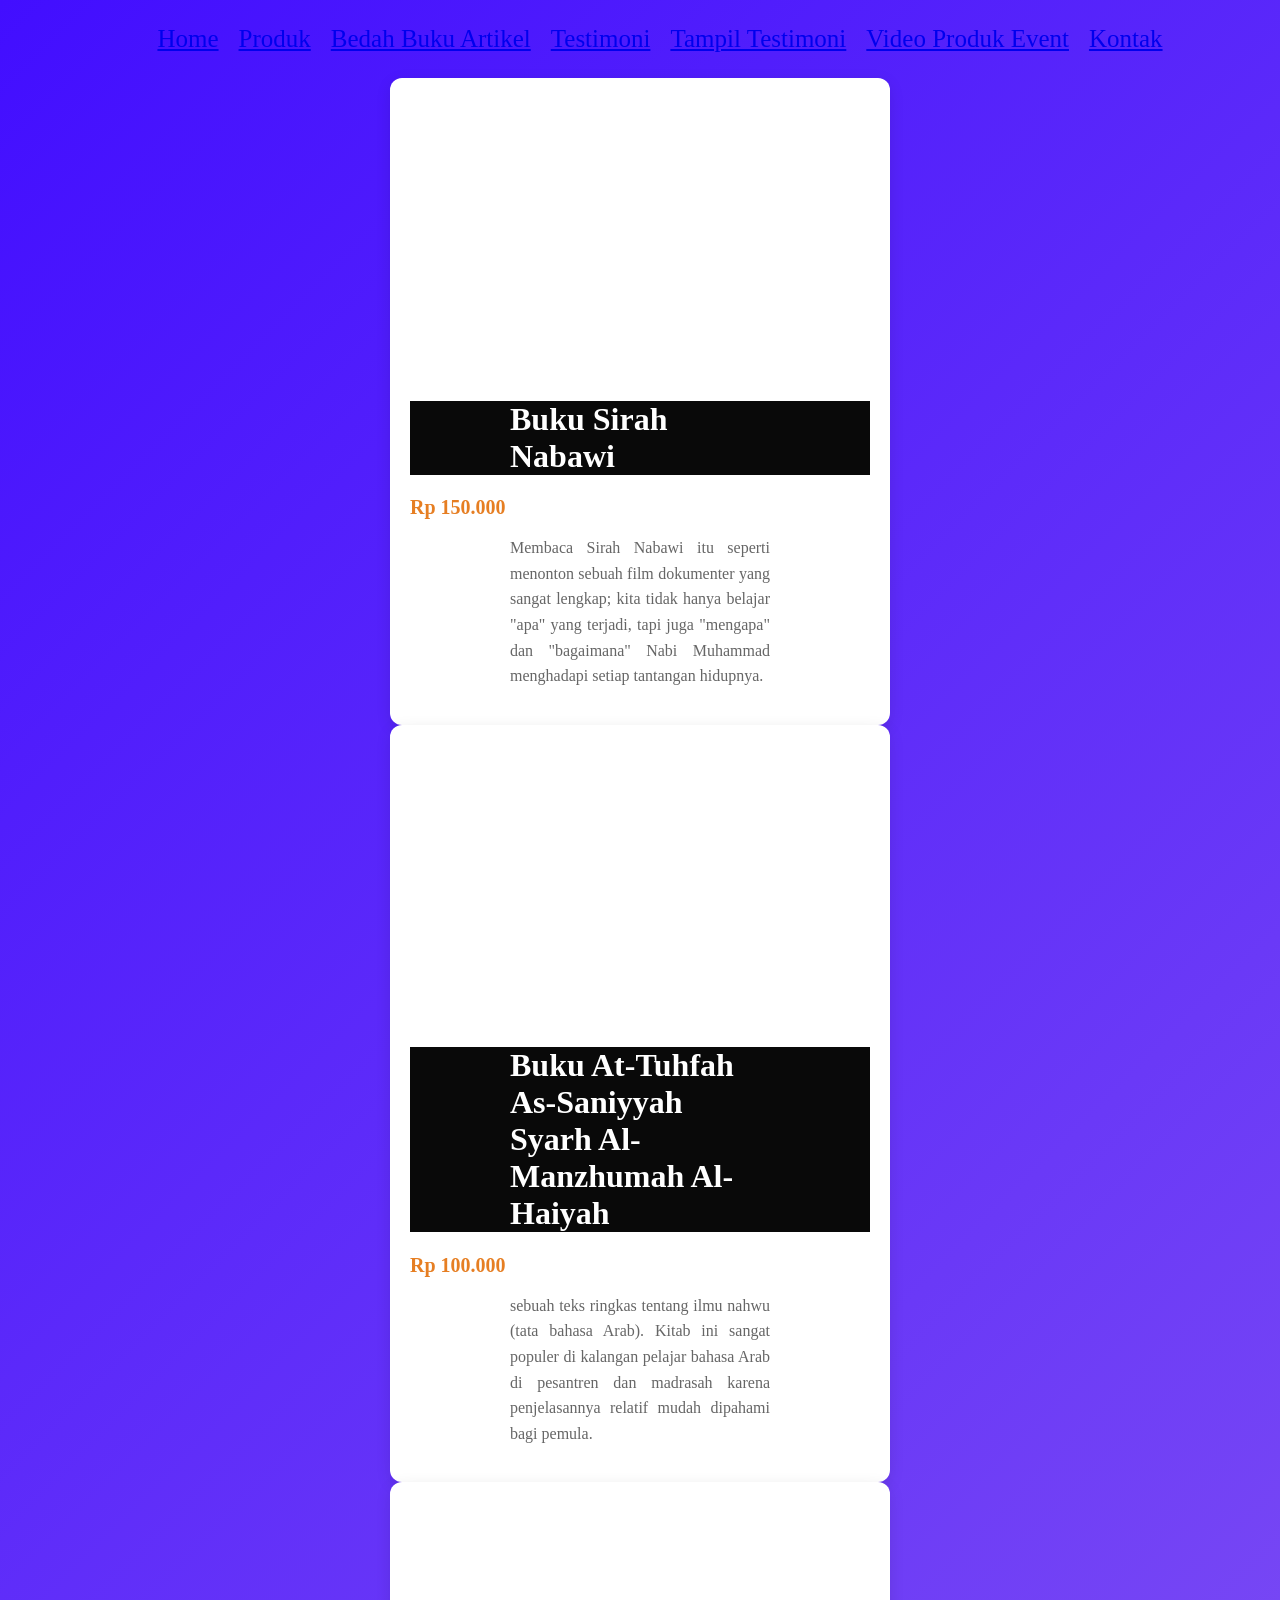
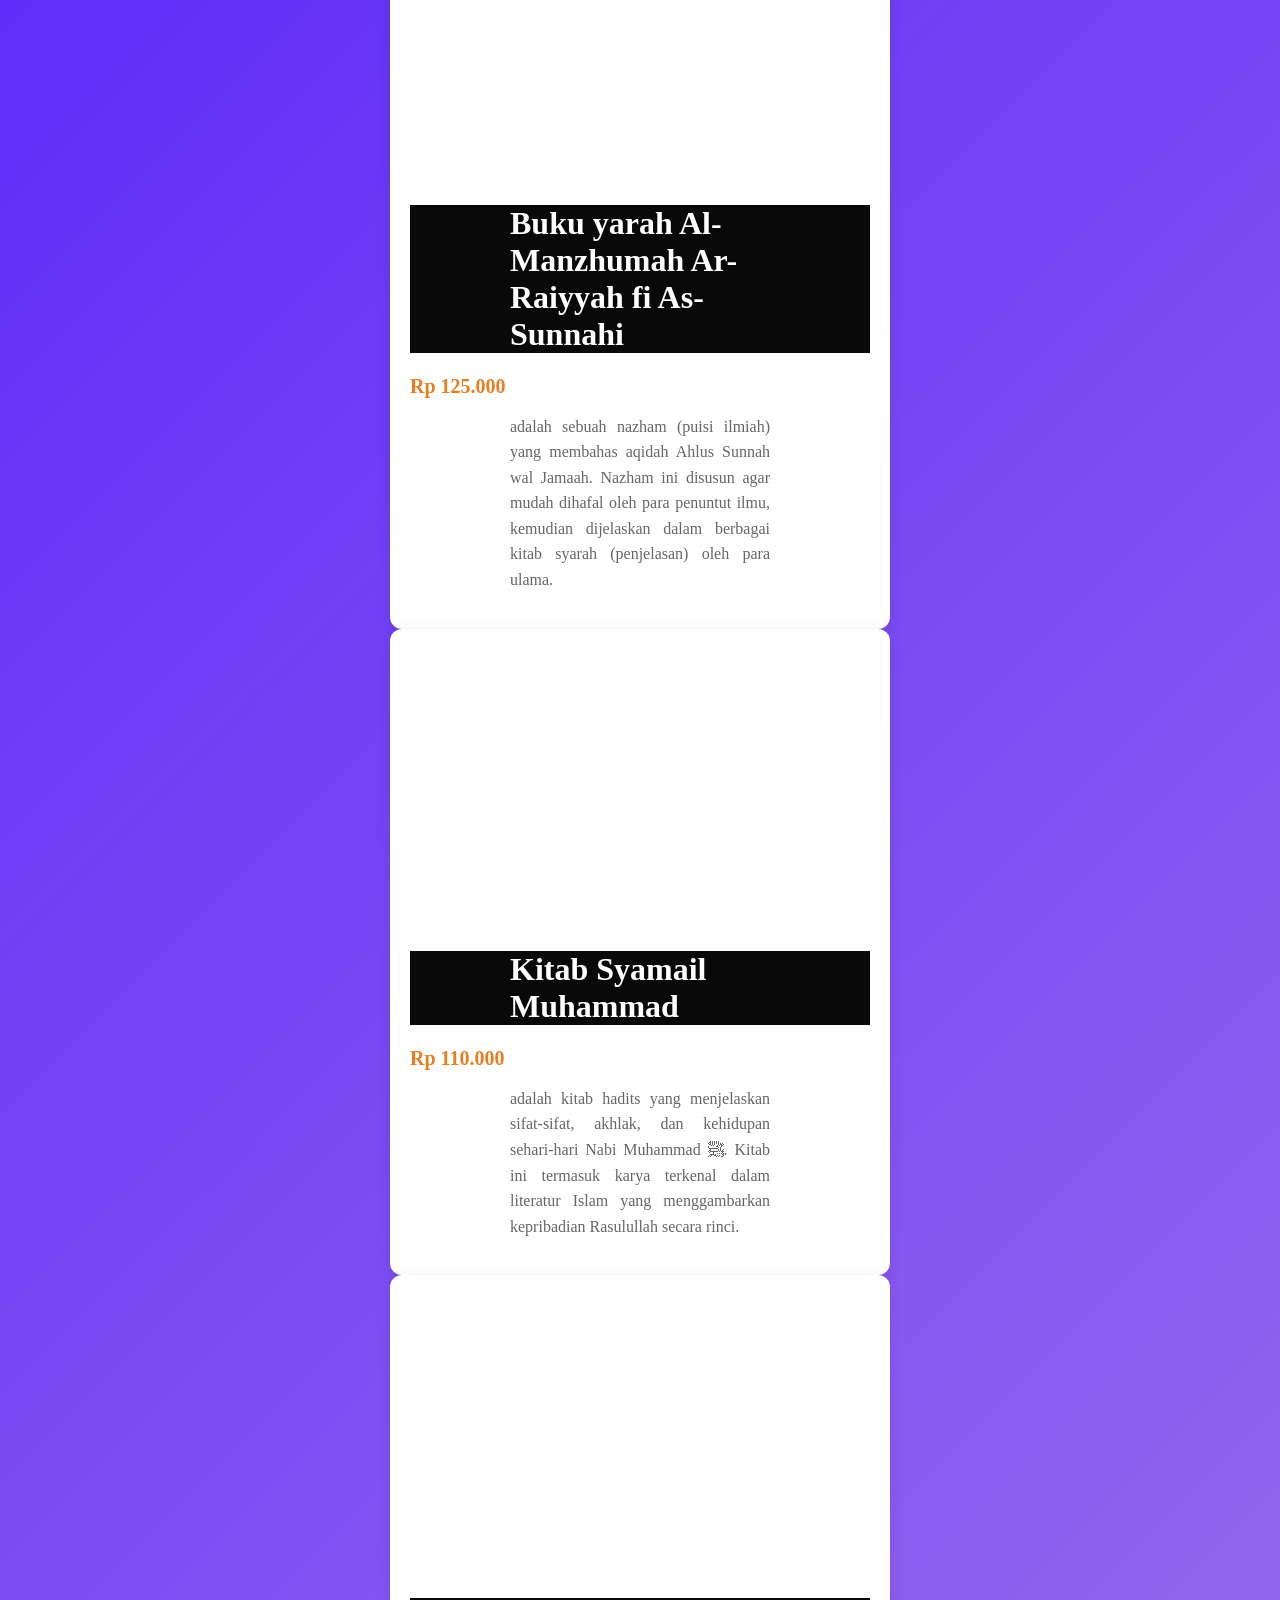
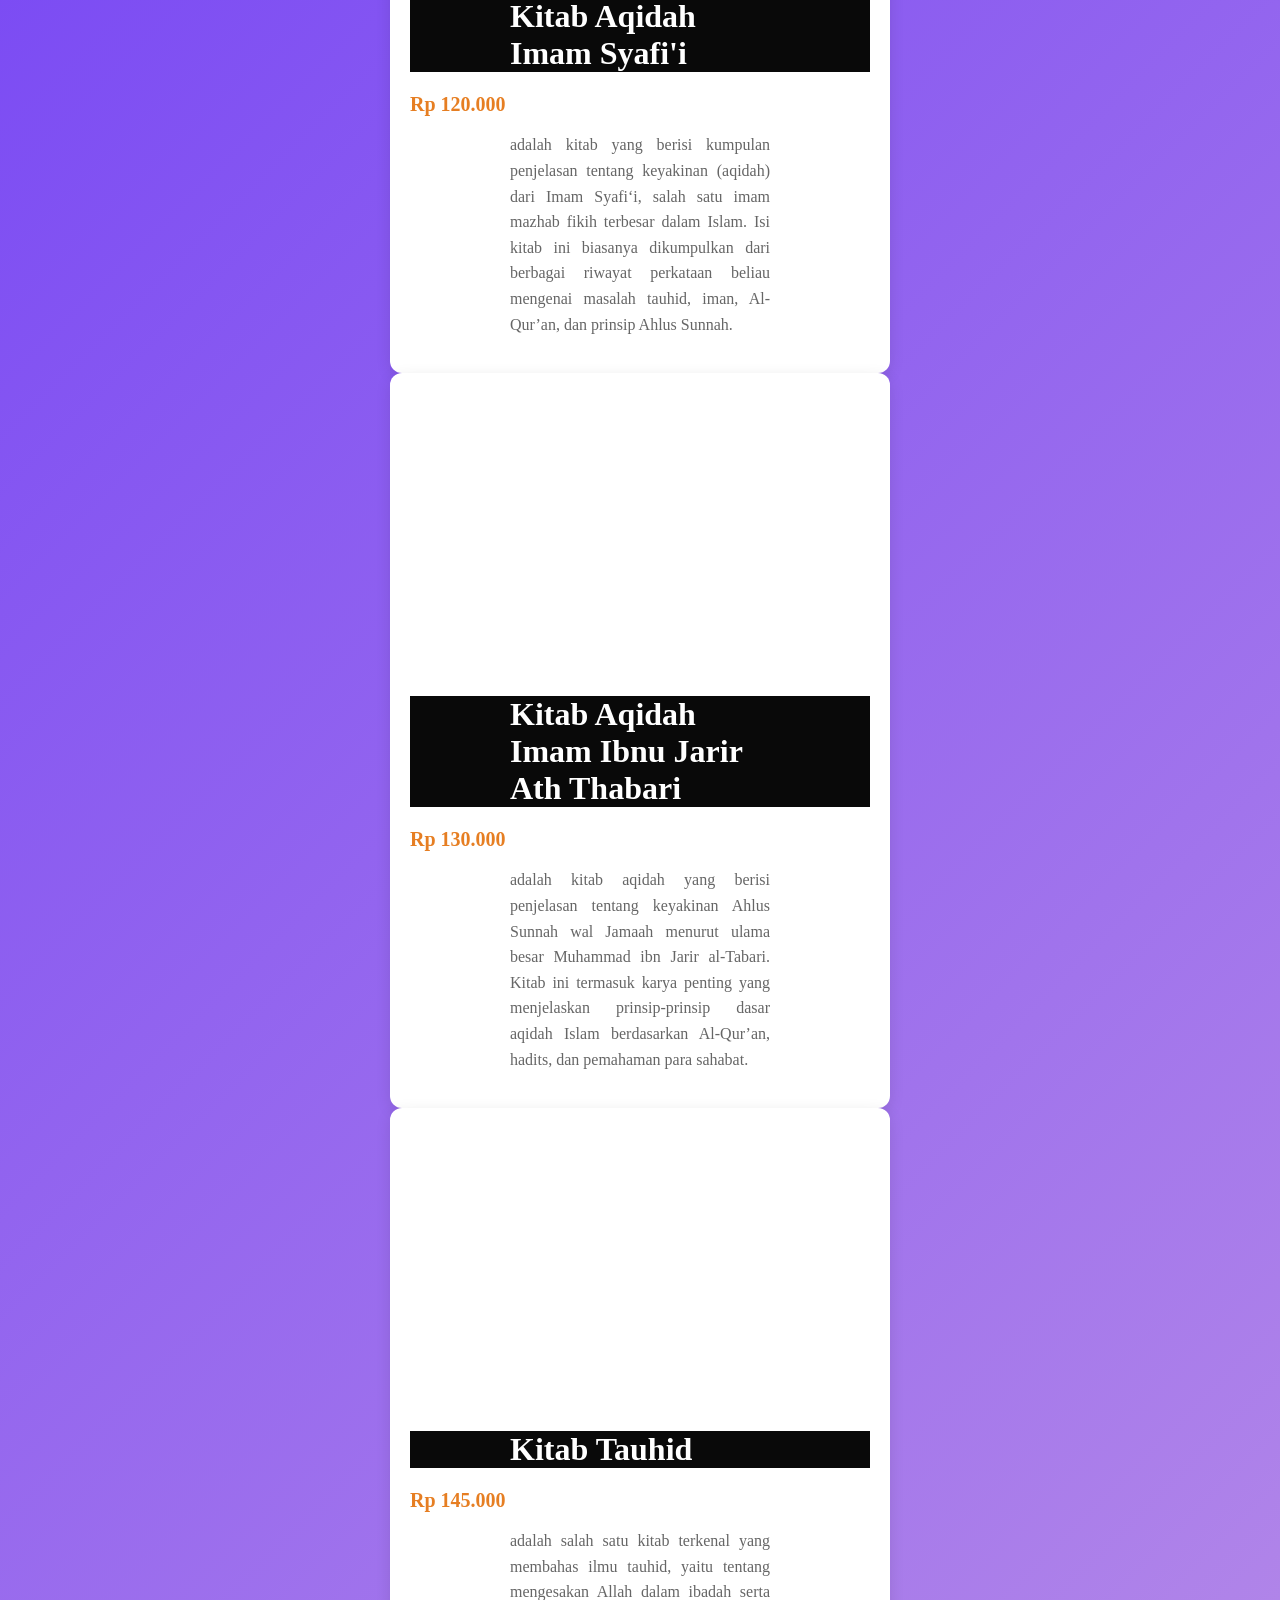
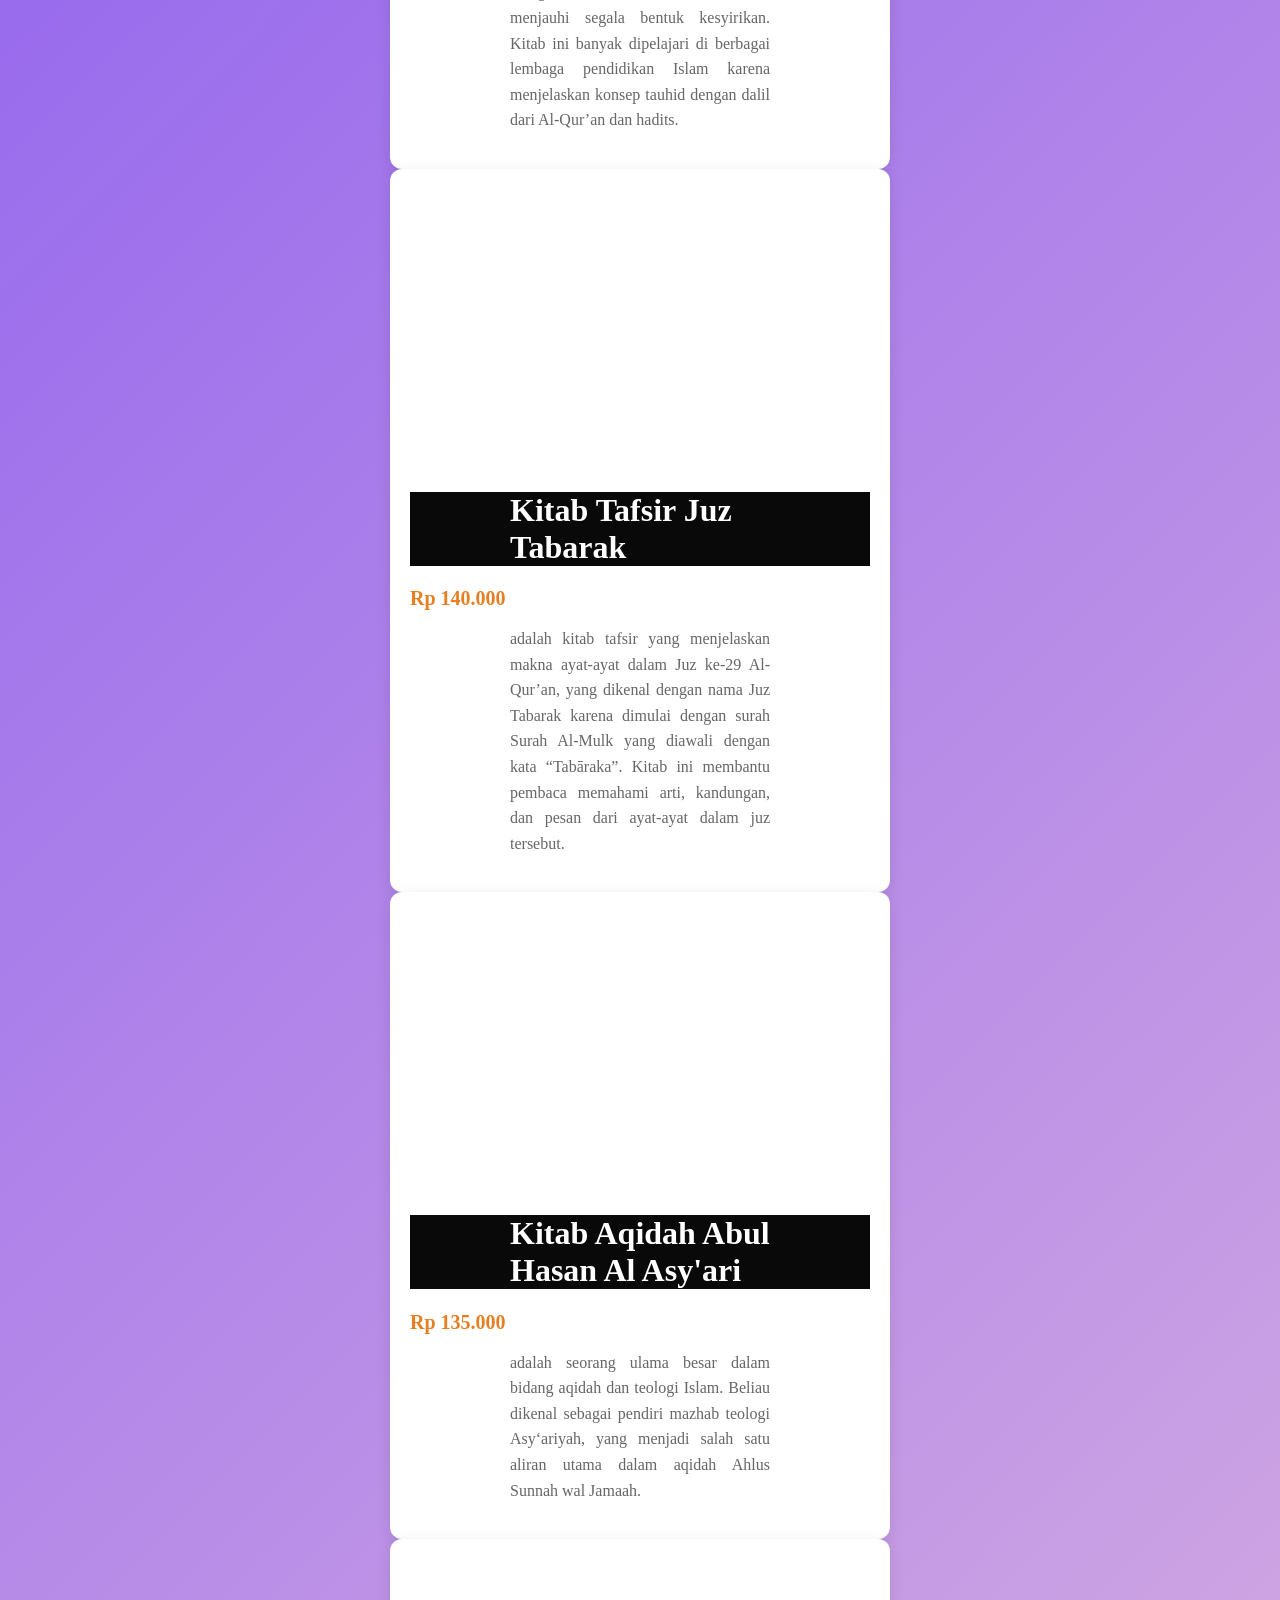
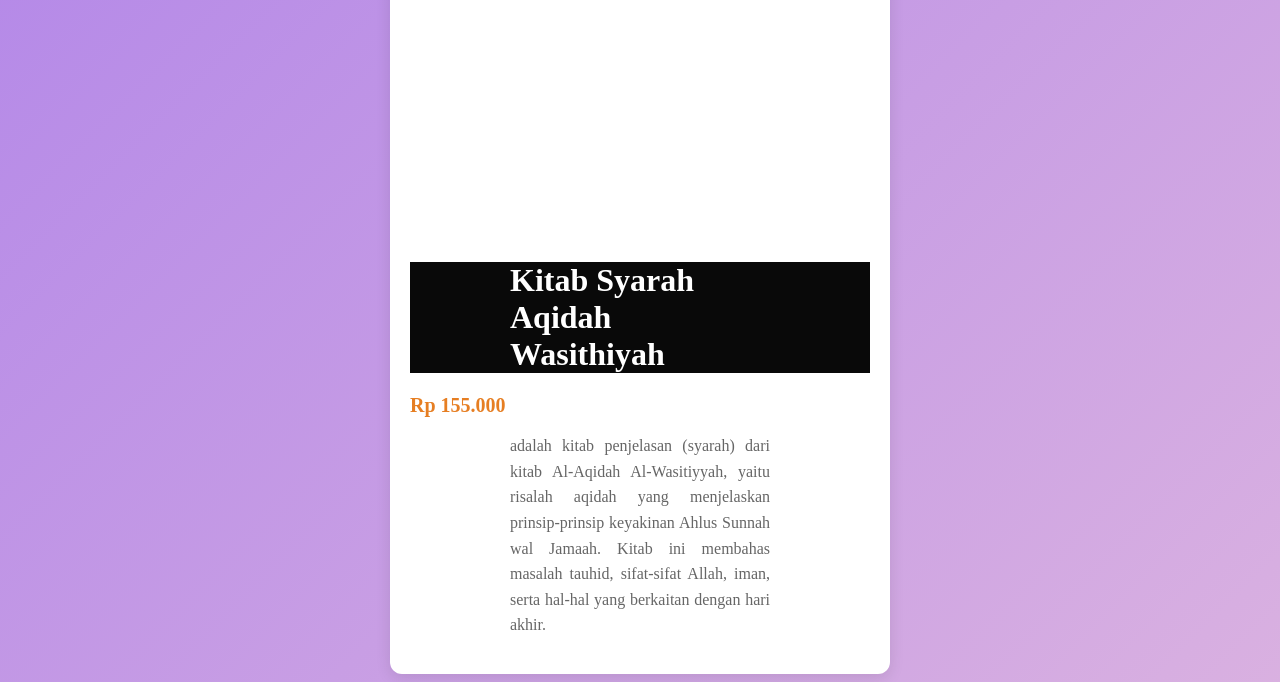
<file: Video Produk Event.html>
<!DOCTYPE html>
<html lang="id">
<head>
<meta charset="UTF-8">
<meta name="viewport" content="width=device-width, initial-scale=1.0">
<title>Profile Usaha Buku Raka</title>
<link rel ="stylesheet" href ="style.css"/>
<nav class="navbar">
  <ul>
    <li><a href="index.html">Home</a></li>
    <li><a href="produk.html">Produk</a></li>
    <li><a href="Bedah Buku Artikel.html">Bedah Buku Artikel</a></li>
    <li><a href="Testimoni.html">Testimoni</a></li>
    <li><a href="Tampil Testimoni.html">Tampil Testimoni</a></li>
    <li><a href="Video Produk Event.html">Video Produk Event</a></li>
    <li><a href="Kontak.html">Kontak</a></li>
  </ul>
</nav>
</head>
<body>
    <div class="card-buku">
        <div class="video-container">
          <iframe src="https://www.youtube.com/embed/0WvxNDQ7M0o" 
                    title="Komparasi Buku Sirah Nabawiyyah"
                    allow="accelerometer; autoplay; clipboard-write; encrypted-media; gyroscope; picture-in-picture" 
                    allowfullscreen>
            </iframe>
        </div>
        <div class="konten">
            <h1>Buku Sirah Nabawi</h1>
            <div class="harga-buku">Rp 150.000</div>
            <p class="deskripsi">
               Membaca Sirah Nabawi itu seperti menonton sebuah film dokumenter yang sangat lengkap; kita tidak hanya belajar "apa" yang terjadi, tapi juga "mengapa" dan "bagaimana" Nabi Muhammad menghadapi setiap tantangan hidupnya.
            </p>
        </div>
    </div>

    <div class="card-buku">
        <div class="video-container">
          <iframe src="https://www.youtube.com/embed/WJIC2ta_h5M" 
                    title="Kajian Buku At-Tuhfah As-Saniyyah Syarh Al-Manzhumah Al-Haiyah"
                    allow="accelerometer; autoplay; clipboard-write; encrypted-media; gyroscope; picture-in-picture" 
                    allowfullscreen>
            </iframe>
        </div>
        <div class="konten">
            <h1>Buku At-Tuhfah As-Saniyyah Syarh Al-Manzhumah Al-Haiyah</h1>
            <div class="harga-buku">Rp 100.000</div>
            <p class="deskripsi">
               sebuah teks ringkas tentang ilmu nahwu (tata bahasa Arab). Kitab ini sangat populer di kalangan pelajar bahasa Arab di pesantren dan madrasah karena penjelasannya relatif mudah dipahami bagi pemula.
        </div>
    </div>

    <div class="card-buku">
        <div class="video-container">
          <iframe src="https://www.youtube.com/embed/TFjg77rVvEk" 
                    title="Kajian Buku yarah Al-Manzhumah Ar-Raiyyah fi As-Sunnah"
                    allow="accelerometer; autoplay; clipboard-write; encrypted-media; gyroscope; picture-in-picture" 
                    allowfullscreen>
            </iframe>
        </div>
        <div class="konten">
            <h1>Buku yarah Al-Manzhumah Ar-Raiyyah fi As-Sunnahi</h1>
            <div class="harga-buku">Rp 125.000</div>
            <p class="deskripsi">
               adalah sebuah nazham (puisi ilmiah) yang membahas aqidah Ahlus Sunnah wal Jamaah. Nazham ini disusun agar mudah dihafal oleh para penuntut ilmu, kemudian dijelaskan dalam berbagai kitab syarah (penjelasan) oleh para ulama.
            </p>
        </div>
    </div>

     <div class="card-buku">
        <div class="video-container">
          <iframe src=" https://www.youtube.com/embed/8EUYNhyr7z4" 
                    title="Kajian Kitab Syamail Muhammad"
                    allow="accelerometer; autoplay; clipboard-write; encrypted-media; gyroscope; picture-in-picture" 
                    allowfullscreen>
            </iframe>
        </div>
        <div class="konten">
            <h1>Kitab Syamail Muhammad</h1>
            <div class="harga-buku">Rp 110.000</div>
            <p class="deskripsi">
               adalah kitab hadits yang menjelaskan sifat-sifat, akhlak, dan kehidupan sehari-hari Nabi Muhammad ﷺ. Kitab ini termasuk karya terkenal dalam literatur Islam yang menggambarkan kepribadian Rasulullah secara rinci.
            </p>
        </div>
    </div>

     <div class="card-buku">
        <div class="video-container">
          <iframe src="https://www.youtube.com/embed/DQowbf0cPNE" 
                    title="Kajian Kitab Aqidah Imam Syafi'i"
                    allow="accelerometer; autoplay; clipboard-write; encrypted-media; gyroscope; picture-in-picture" 
                    allowfullscreen>
            </iframe>
        </div>
        <div class="konten">
            <h1>Kitab Aqidah Imam Syafi'i</h1>
            <div class="harga-buku">Rp 120.000</div>
            <p class="deskripsi">
               adalah kitab yang berisi kumpulan penjelasan tentang keyakinan (aqidah) dari Imam Syafi‘i, salah satu imam mazhab fikih terbesar dalam Islam. Isi kitab ini biasanya dikumpulkan dari berbagai riwayat perkataan beliau mengenai masalah tauhid, iman, Al-Qur’an, dan prinsip Ahlus Sunnah.
            </p>
        </div>
    </div>

     <div class="card-buku">
        <div class="video-container">
          <iframe src="https://www.youtube.com/embed/ZQu15nb17eY" 
                    title="Kajian Kitab Aqidah Imam Ibnu Jarir Ath Thabari"
                    allow="accelerometer; autoplay; clipboard-write; encrypted-media; gyroscope; picture-in-picture" 
                    allowfullscreen>
            </iframe>
        </div>
        <div class="konten">
            <h1>Kitab Aqidah Imam Ibnu Jarir Ath Thabari</h1>
            <div class="harga-buku">Rp 130.000</div>
            <p class="deskripsi">
               adalah kitab aqidah yang berisi penjelasan tentang keyakinan Ahlus Sunnah wal Jamaah menurut ulama besar Muhammad ibn Jarir al-Tabari. Kitab ini termasuk karya penting yang menjelaskan prinsip-prinsip dasar aqidah Islam berdasarkan Al-Qur’an, hadits, dan pemahaman para sahabat.
            </p>
        </div>
    </div>

     <div class="card-buku">
        <div class="video-container">
          <iframe src="https://www.youtube.com/embed/IBIFBJra3Rc" 
                    title="Kajian Kitab Tauhid"
                    allow="accelerometer; autoplay; clipboard-write; encrypted-media; gyroscope; picture-in-picture" 
                    allowfullscreen>
            </iframe>
        </div>
        <div class="konten">
            <h1>Kitab Tauhid</h1>
            <div class="harga-buku">Rp 145.000</div>
            <p class="deskripsi">
               adalah salah satu kitab terkenal yang membahas ilmu tauhid, yaitu tentang mengesakan Allah dalam ibadah serta menjauhi segala bentuk kesyirikan. Kitab ini banyak dipelajari di berbagai lembaga pendidikan Islam karena menjelaskan konsep tauhid dengan dalil dari Al-Qur’an dan hadits.
            </p>
        </div>
    </div>

     <div class="card-buku">
        <div class="video-container">
          <iframe src="https://www.youtube.com/embed/dJROoYb9bKo" 
                    title="Kajian Kitab Tafsir Juz Tabarak"
                    allow="accelerometer; autoplay; clipboard-write; encrypted-media; gyroscope; picture-in-picture" 
                    allowfullscreen>
            </iframe>
        </div>
        <div class="konten">
            <h1>Kitab Tafsir Juz Tabarak</h1>
            <div class="harga-buku">Rp 140.000</div>
            <p class="deskripsi">
               adalah kitab tafsir yang menjelaskan makna ayat-ayat dalam Juz ke-29 Al-Qur’an, yang dikenal dengan nama Juz Tabarak karena dimulai dengan surah Surah Al-Mulk yang diawali dengan kata “Tabāraka”. Kitab ini membantu pembaca memahami arti, kandungan, dan pesan dari ayat-ayat dalam juz tersebut.
            </p>
        </div>
    </div>

     <div class="card-buku">
        <div class="video-container">
          <iframe src=" https://www.youtube.com/embed/LFXJn9bocHg" 
                    title="Kajian Kitab Aqidah Abul Hasan Al Asy'ari"
                    allow="accelerometer; autoplay; clipboard-write; encrypted-media; gyroscope; picture-in-picture" 
                    allowfullscreen>
            </iframe>
        </div>
        <div class="konten">
            <h1>Kitab Aqidah Abul Hasan Al Asy'ari</h1>
            <div class="harga-buku">Rp 135.000</div>
            <p class="deskripsi">
               adalah seorang ulama besar dalam bidang aqidah dan teologi Islam. Beliau dikenal sebagai pendiri mazhab teologi Asy‘ariyah, yang menjadi salah satu aliran utama dalam aqidah Ahlus Sunnah wal Jamaah.
            </p>
        </div>
    </div>

     <div class="card-buku">
        <div class="video-container">
          <iframe src="https://www.youtube.com/embed/QODwFR6l32Y" 
                    title="Kajian Kitab Syarah Aqidah Wasithiyah"
                    allow="accelerometer; autoplay; clipboard-write; encrypted-media; gyroscope; picture-in-picture" 
                    allowfullscreen>
            </iframe>
        </div>
        <div class="konten">
            <h1>Kitab Syarah Aqidah Wasithiyah</h1>
            <div class="harga-buku">Rp 155.000</div>
            <p class="deskripsi">
               adalah kitab penjelasan (syarah) dari kitab Al-Aqidah Al-Wasitiyyah, yaitu risalah aqidah yang menjelaskan prinsip-prinsip keyakinan Ahlus Sunnah wal Jamaah. Kitab ini membahas masalah tauhid, sifat-sifat Allah, iman, serta hal-hal yang berkaitan dengan hari akhir.
            </p>
        </div>
    </div>

</body>
</html>
</file>
<file: style.css>
body {
    background : linear-gradient(135deg,#420eff, #ffd9d9,#ffe602,#1cf8c1,#ff0202 );
    font-family: "poppins";
    color : #ffffff;
    margin: "20px";
    min-height: 100;
    background-size: 500% 500%;
    animation: gradientBG 5s ease infinite;
}

@keyframes gradientBG {
  0% {background-position: 0% 50%;}
  50% {background-position: 100% 50%;}
  100% {background-position: 0% 50%;}
}
.daftar-produk {
display: grid;
grid-template-columns: repeat(auto-fit,
minmax(250px, 1fr));
gap: 20px;
padding: 20px;
}
.produk {
background-color: #fff;
border: 1px solid #ddd;
padding: 15px;
border-radius: 10px;
text-align: center;
box-shadow: 0 2px 6px rgba(0, 0, 0, 0.1);
}
.produk img {
width: 150px;
height: auto;
border-radius: 5px;
margin-bottom: 10px;
}
.produk h2 {font-size: 20px;
color: #2c3e50;
}
.produk h3 {
font-size: 16px;
color: #2c3e50;
}
.harga {
font-weight: bold;
color: #27ae60;
}
.deskripsi {
font-size: 14px;
color: #555;
}

.artikel {
max-width: 700px;
margin: auto;
padding: 20px;
background-color: #fdfdfd;
font-family: 'Georgia', serif;
line-height: 1.8;
}
.artikel .penulis {
font-style: italic;
color: #666;
margin-bottom: 20px;
}

.artikel .sampul {
width: 180px;
float: right;
margin: 0 0 20px 20px;
border: 1px solid #ccc;
box-shadow: 2px 2px 6px rgba(0,0,0,0.1);
}
.artikel blockquote {
font-style: italic;
padding-left: 20px;
margin: 20px 0;
border-left: 4px solid #999;
color: #444;
background-color: #f9f9f9;
}
.btn-kembali {
display: inline-block;
margin-top: 30px;
padding: 10px 16px;
background-color: #0066cc;
color: white;
text-decoration: none;
border-radius: 4px;
}
.btn-kembali:hover {
background-color: #004d99;
}

.formulir {
max-width: 600px;
margin: auto;
padding: 20px;
background-color: #fafafa;
border-radius: 10px;
box-shadow: 0 0 10px rgba(0,0,0,0.1);
}
form label {
display: block;
margin-top: 10px;
font-weight: bold;
}
form input,
form select,
form textarea {
width: 100%;
padding: 8px;
margin-top: 5px;
margin-bottom: 15px;
border-radius: 5px;
border: 1px solid #ccc;
}

  label {
    color: black;
    text-transform: uppercase;
    font-size: 0.9rem;
    letter-spacing: 1px;
  }
form button {
background-color: #3498db;
color: white;
padding: 10px 15px;
border: none;
border-radius: 5px;
cursor: pointer;
}
form button:hover {
background-color: #2980b9;
}


h1 {
    color: #ffffff;
    background-color: #000000f6;
    font-family: "poppins";
    text-align: left;
    font-size: "100px";
    padding-left: 100px; 
    padding-right: 100px; 
}

H2 {
    color: #000000f6;
    font-family: "poppins";
    text-align: left;
    font-size: "30px";
    padding-left: 100px; 
    padding-right: 100px; 
}

p {
    color: #070707;
    font-family: "poppins";
    text-align: justify;
    font-size: "100";
    padding-left: 100px; 
    padding-right: 100px; 
}

.navbar ul {
  display: flex;            
  justify-content: center;  
  list-style: none;         
  margin: 10;
  padding: 10;
  gap : 20px;
  font-family: poppins;
  font-size: 25px;
}

.container {
    display: flex;
    justify-content: space-around;
    flex-wrap: wrap; /* Agar responsif di HP */
    gap: 20px;
    padding: 50px;
    background-color: #f4f7f6;
    font-family: 'Segoe UI', Tahoma, Geneva, Verdana, sans-serif;
  }

  .stat-card {
    background: white;
    padding: 0px;
    border-radius: 0px;
    box-shadow: 0 4px 15px rgba(0,0,0,0.1);
    text-align: center;
    flex: 1;
    min-width: 150px;
  }

  .counter {
    display: block;
    font-size: 3rem;
    font-weight: 800;
    color: #2c3e50;
    margin-bottom: 5px;
  }

  label {
    color: black;
    text-transform: uppercase;
    font-size: 0.9rem;
    letter-spacing: 1px;
  }
.card-buku {
            background-color: white;
            width: 100%;
            max-width: 560px; /* Menyesuaikan ukuran standar video Youtube */
            border-radius: 12px;
            overflow: hidden;
            box-shadow: 0 4px 15px rgba(0,0,0,0.1);
            transition: 0.3s;
            width: 100%;
            max-width: 500px; /* Tentukan lebar maksimal */
            margin-left: auto;
            margin-right: auto;
            display: block; /* Memastikan elemen dianggap sebagai blok */
        }

        .video-container {
            position: relative;
            width: 100%;
            padding-bottom: 56.25%; /* Rasio 16:9 */
            height: 0;
        }

        .video-container iframe {
            position: absolute;
            top: 0;
            left: 0;
            width: 100%;
            height: 100%;
            border: none;
        }

        .konten {
            padding: 20px;
        }

        .judul-buku {
            font-size: 24px;
            color: #333;
            margin: 0 0 10px 0;
            font-weight: bold;
        }

        .harga-buku {
            font-size: 20px;
            color: #e67e22; /* Warna orange agar menonjol */
            font-weight: 600;
            margin-bottom: 15px;
        }

        .deskripsi {
            font-size: 16px;
            color: #666;
            line-height: 1.6;
        }
</file>
